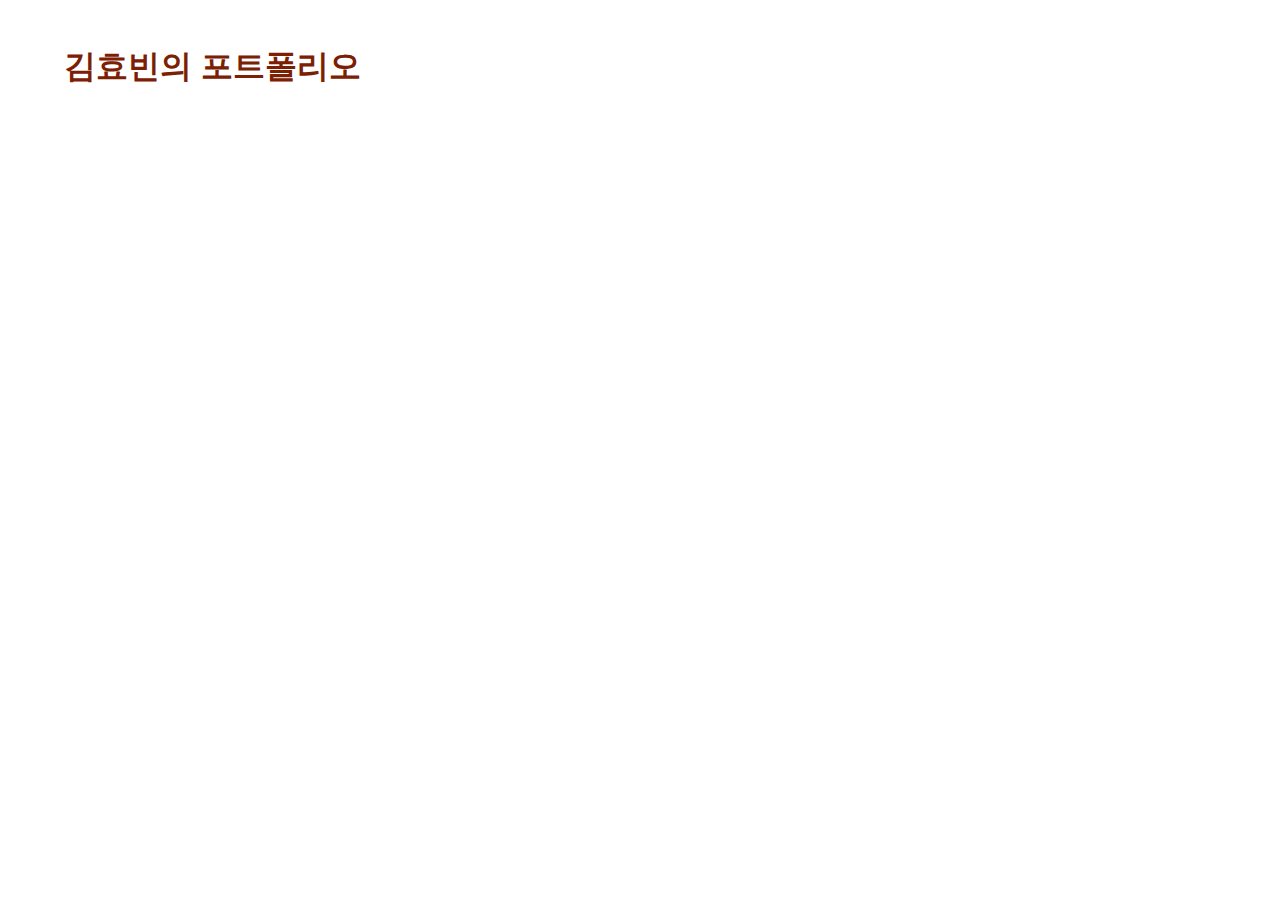
<file: index.html>
<!DOCTYPE html>
<html lang="ko">

<head>
  <meta charset="UTF-8">
  <meta http-equiv="X-UA-Compatible" content="IE=edge">
  <meta name="viewport" content="width=device-width, initial-scale=1.0">
  <meta name="description" content="김효빈의 포트폴리오">
  <meta name="author" content="김효빈">
  <meta name="generator" content="HTML5">
  <title>Intro</title>
  <!-- 오픈그래프 -->
  <meta property="og:type" content="website" />
  <meta property="og:site_name" content="김효빈의 포트폴리오" />
  <meta property="og:title" content="Begin" />
  <meta property="og:description" content="김효빈의 기획 일지" />
  <meta property="og:image" content="./images/name_seo.png" />
  <meta property="og:url" content="https://khbGame.netlify.app" />
  <!-- 트위터(X)카드 -->
  <meta property="twitter:card" content="summary" />
  <meta property="twitter:site" content="김효빈의 포트폴리오" />
  <meta property="twitter:title" content="Begin" />
  <meta property="twitter:description" content="김효빈의 기획 일지" />
  <meta property="twitter:image" content="./images/name_seo.png" />
  <meta property="twitter:url" content="https://khbGame.netlify.app" />

  <link rel="icon" href="/favicon.ico" />
  <link rel="stylesheet" href="/main.css">

</head>

<body>

<!-- 
 <iframe width="100%" height="100%" 
 src="https://www.youtube.com/embed/nxIqJtBwknE?si=4KwRMgZGT3GZK3fm&autoplay=1&mute=1&loop=1&playlist=nxIqJtBwknE" 
 title="YouTube video player" 
 frameborder="0" 
 allow="accelerometer; autoplay; clipboard-write; encrypted-media; gyroscope; picture-in-picture; web-share" 
 referrerpolicy="strict-origin-when-cross-origin" 
 allowfullscreen></iframe> -->
<!--  
 <iframe width="100%" height="100%" 
 src="https://www.youtube.com/embed/e15nHHJjpJg?si=kujAgPmFuAs4VAsc&autoplay=1&mute=1&loop=1&playlist=e15nHHJjpJg" 
 title="YouTube video player" 
 frameborder="0" 
 allow="accelerometer; autoplay; clipboard-write; encrypted-media; gyroscope; picture-in-picture; web-share" 
 referrerpolicy="strict-origin-when-cross-origin" 
 allowfullscreen> -->
 <!--
 <iframe width="100%" height="100%" 
 src="https://www.youtube.com/embed/NXypG492LJE?si=R5nXMrtGIusxY92t" 
 title="YouTube video player" 
 frameborder="0" 
 allow="accelerometer; autoplay; clipboard-write; encrypted-media; gyroscope; picture-in-picture; web-share" 
 referrerpolicy="strict-origin-when-cross-origin" 
 allowfullscreen>
-->

<iframe width="100%" height="100%" 
src="https://www.youtube.com/embed/NXypG492LJE?si=w59xlyrFArBoqmZo&autoplay=1&mute=1&loop=1&playlist=NXypG492LJE" 
title="YouTube video player" 
frameborder="0" 
allow="accelerometer; autoplay; clipboard-write; encrypted-media; gyroscope; picture-in-picture; web-share" 
referrerpolicy="strict-origin-when-cross-origin" 
allowfullscreen>
</iframe>


  <div>
    <a id="portfolio-link" href="/pages/mainpage.html">김효빈의 포트폴리오</a>
  </div>
</body>


</html>
</file>
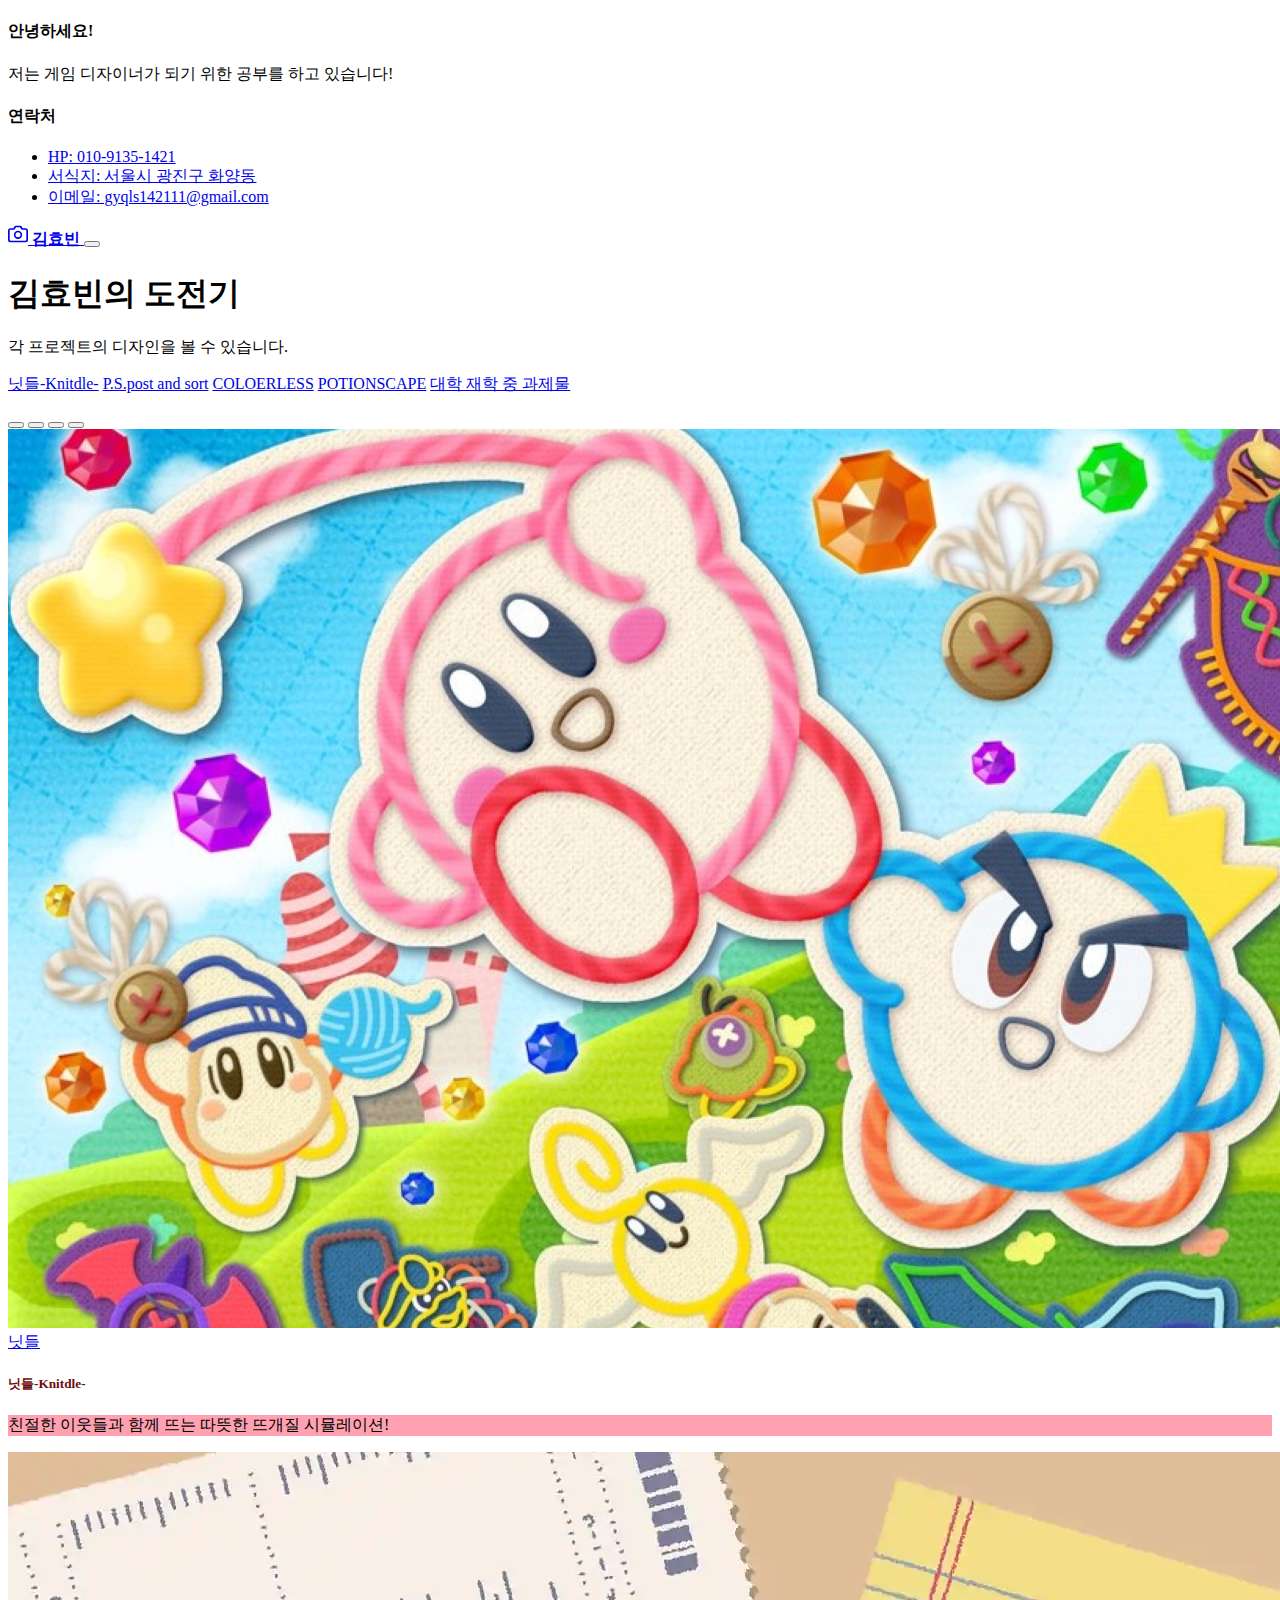
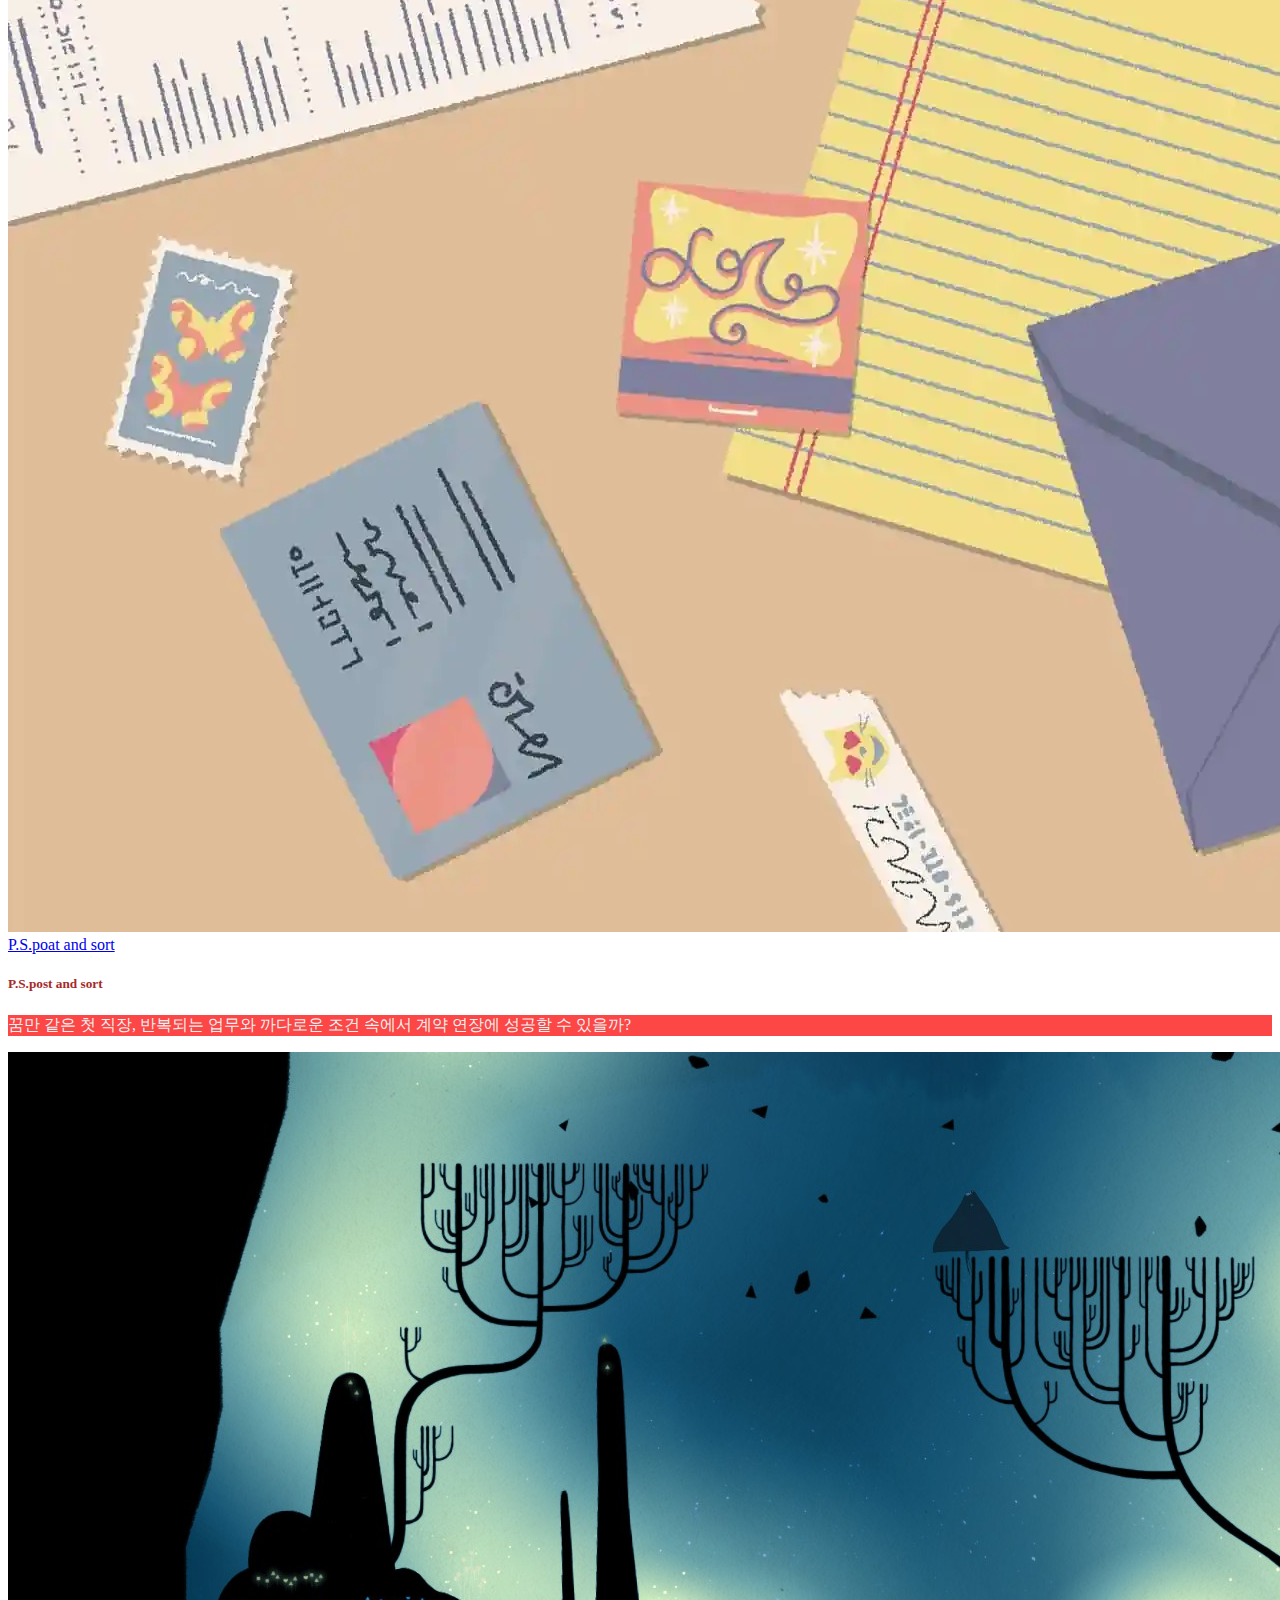
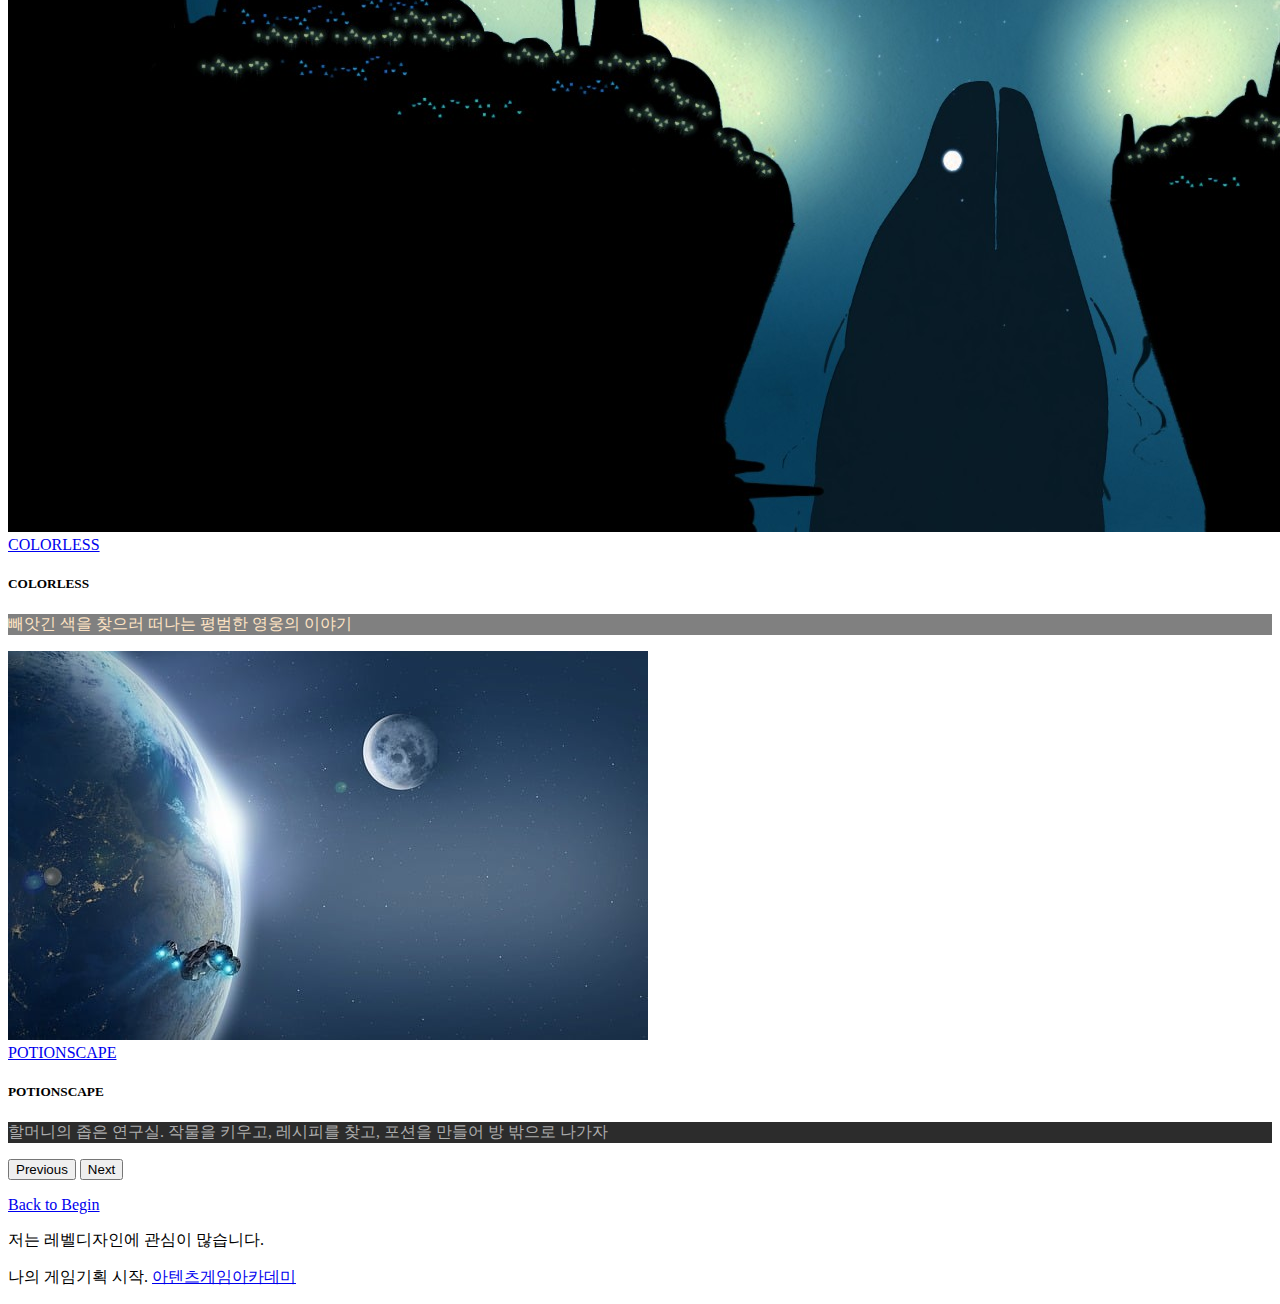
<file: pages/mainpage.html>
<!DOCTYPE html>
<html lang="ko">

<head>
  <meta charset="UTF-8">
  <meta http-equiv="X-UA-Compatible" content="IE=edge">
  <meta name="viewport" content="width=device-width, initial-scale=1.0">
  <meta name="description" content="김효빈의 포트폴리오">
  <meta name="author" content="김효빈">
  <meta name="generator" content="HTML5">
  <title>Home</title>
  <!-- 오픈그래프 -->
  <meta property="og:type" content="website" />
  <meta property="og:site_name" content="김효빈의 포트폴리오" />
  <meta property="og:title" content="Home" />
  <meta property="og:description" content="김효빈의 기획 일지" />
  <meta property="og:image" content="./images/name_seo.png" />
  <meta property="og:url" content="https://khbGame.netlify.app" />
  <!-- 트위터(X)카드 -->
  <meta property="twitter:card" content="summary" />
  <meta property="twitter:site" content="김효빈의 포트폴리오" />
  <meta property="twitter:title" content="Home" />
  <meta property="twitter:description" content="김효빈의 기획 일지" />
  <meta property="twitter:image" content="./images/name_seo.png" />
  <meta property="twitter:url" content="https://khbGame.netlify.app" />

  <link rel="icon" href="/favicon.ico" />
  <link rel="canonical" href="https://getbootstrap.com/docs/5.2/examples/album/">

  <!-- CSS only -->
  <link href="https://cdn.jsdelivr.net/npm/bootstrap@5.2.3/dist/css/bootstrap.min.css" rel="stylesheet"
    integrity="sha384-rbsA2VBKQhggwzxH7pPCaAqO46MgnOM80zW1RWuH61DGLwZJEdK2Kadq2F9CUG65" crossorigin="anonymous">
  <!-- JavaScript Bundle with Popper -->
  <script defer src="https://cdn.jsdelivr.net/npm/bootstrap@5.2.3/dist/js/bootstrap.bundle.min.js"
    integrity="sha384-kenU1KFdBIe4zVF0s0G1M5b4hcpxyD9F7jL+jjXkk+Q2h455rYXK/7HAuoJl+0I4" crossorigin="anonymous">
    </script>


  <style>
    .bd-placeholder-img {
      font-size: 1.125rem;
      text-anchor: middle;
      -webkit-user-select: none;
      -moz-user-select: none;
      user-select: none;
    }

    @media (min-width: 768px) {
      .bd-placeholder-img-lg {
        font-size: 3.5rem;
      }
    }

    .b-example-divider {
      height: 3rem;
      background-color: rgba(0, 0, 0, .1);
      border: solid rgba(0, 0, 0, .15);
      border-width: 1px 0;
      box-shadow: inset 0 .5em 1.5em rgba(0, 0, 0, .1), inset 0 .125em .5em rgba(0, 0, 0, .15);
    }

    .b-example-vr {
      flex-shrink: 0;
      width: 1.5rem;
      height: 100vh;
    }

    .bi {
      vertical-align: -.125em;
      fill: currentColor;
    }

    .nav-scroller {
      position: relative;
      z-index: 2;
      height: 2.75rem;
      overflow-y: hidden;
    }

    .nav-scroller .nav {
      display: flex;
      flex-wrap: nowrap;
      padding-bottom: 1rem;
      margin-top: -1px;
      overflow-x: auto;
      text-align: center;
      white-space: nowrap;
      -webkit-overflow-scrolling: touch;
    }
  </style>
</head>

<body>

  <header>
    <div class="collapse bg-dark" id="navbarHeader">
      <div class="container">
        <div class="row">
          <div class="col-sm-8 col-md-7 py-4">
            <h4 class="text-white">안녕하세요!</h4>
            <p class="text-muted">저는 게임 디자이너가 되기 위한 공부를 하고 있습니다!</p>
          </div>
          <div class="col-sm-4 offset-md-1 py-4">
            <h4 class="text-white">연락처</h4>
            <ul class="list-unstyled">
              <li><a href="#" class="text-white">HP: 010-9135-1421</a></li>
              <li><a href="#" class="text-white">서식지: 서울시 광진구 화양동</a></li>
              <li><a href="#" class="text-white">이메일: gyqls142111@gmail.com</a></li>
            </ul>
          </div>
        </div>
      </div>
    </div>
    <div class="navbar navbar-dark bg-success shadow-sm">
      <div class="container">
        <a href="#" class="navbar-brand d-flex align-items-center">
          <svg xmlns="http://www.w3.org/2000/svg" width="20" height="20" fill="none" stroke="currentColor"
            stroke-linecap="round" stroke-linejoin="round" stroke-width="2" aria-hidden="true" class="me-2"
            viewBox="0 0 24 24">
            <path d="M23 19a2 2 0 0 1-2 2H3a2 2 0 0 1-2-2V8a2 2 0 0 1 2-2h4l2-3h6l2 3h4a2 2 0 0 1 2 2z" />
            <circle cx="12" cy="13" r="4" />
          </svg>
          <strong>김효빈</strong>
        </a>
        <button class="navbar-toggler" type="button" data-bs-toggle="collapse" data-bs-target="#navbarHeader"
          aria-controls="navbarHeader" aria-expanded="false" aria-label="Toggle navigation">
          <span class="navbar-toggler-icon"></span>
        </button>
      </div>
    </div>
  </header>

  <main>
    <section class="py-5 text-center container">
      <div class="row py-lg-5">
        <div class="col-lg-8 col-md-8 mx-auto">
          <h1 class="fw-light">김효빈의 도전기</h1>
          <p class="lead text-muted">각 프로젝트의 디자인을 볼 수 있습니다.</p>
          <p>
            <a href="/pages/sub01.html" class="btn btn-info my-2">닛들-Knitdle-</a>
            <a href="/pages/sub02.html" class="btn btn-dark my-2">P.S.post and sort</a>
            <a href="/pages/sub03.html" class="btn btn-danger my-2">COLOERLESS</a>
            <a href="/pages/sub04.html" class="btn btn-primary my-2">POTIONSCAPE</a>
            <a href="#" class="btn btn-success my-2">대학 재학 중 과제물</a>
          </p>
        </div>
      </div>
    </section>

    <div class="album py-5 bg-secondary">
      <div class="container">

        <!-- 캐로셀 테스트 -->
        <div id="carouselExampleCaptions" class="carousel slide">
          <div class="carousel-indicators">
            <button type="button" data-bs-target="#carouselExampleCaptions" data-bs-slide-to="0" class="active"
              aria-current="true" aria-label="Slide 1"></button>
            <button type="button" data-bs-target="#carouselExampleCaptions" data-bs-slide-to="1"
              aria-label="Slide 2"></button>
            <button type="button" data-bs-target="#carouselExampleCaptions" data-bs-slide-to="2"
              aria-label="Slide 3"></button>
            <button type="button" data-bs-target="#carouselExampleCaptions" data-bs-slide-to="3"
              aria-label="Slide 4"></button>
          </div>
          <div class="carousel-inner">
            <div class="carousel-item active">
              <img src="/images/YarnKirby.jpg" class="d-block w-100" alt="털실커비이야기">
              <div class="carousel-caption d-none d-md-block" style="background-size: 100px 50px; ">
                <a href="/pages/sub01.html" class="btn btn-outline-danger">닛들</a>
                <h5 style="color: rgb(107, 14, 14); font-weight: bold;">닛들-Knitdle-</h5>
                <p style="color: black; background-color: rgb(255, 161, 177);">친절한 이웃들과 함께 뜨는 따뜻한 뜨개질 시뮬레이션!</p>
              </div>
            </div>
            <div class="carousel-item">
              <img src="/images/ALittleToTheLeft.jpg" class="d-block w-100" alt="ALittleToTheLeft">
              <div class="carousel-caption d-none d-md-block">
                <a href="/pages/sub02.html" class="btn btn-outline-dark">P.S.poat and sort</a>
                <h5 style="font-weight: bold; color: brown;">P.S.post and sort</h5>
                <p style="color: rgb(240, 240, 240); background-color:rgb(253, 70, 70);">꿈만 같은 첫 직장, 반복되는 업무와 까다로운 조건 속에서 계약 연장에 성공할 수 있을까?</p>
              </div>
            </div>
            <div class="carousel-item">
              <img src="/images/Gris.jpg" class="d-block w-100" alt="Gris">
              <div class="carousel-caption d-none d-md-block">
                <a href="/pages/sub03.html" class="btn btn-outline-danger">COLORLESS</a>
                <h5>COLORLESS</h5>
                <p style="color:bisque; background-color:gray;">빼앗긴 색을 찾으러 떠나는 평범한 영웅의 이야기</p>
              </div>
            </div>
            <div class="carousel-item">
              <img src="/images/spaceship04.jpg" class="d-block w-100" alt="우주선4">
              <div class="carousel-caption d-none d-md-block">
                <a href="/pages/sub04.html" class="btn btn-outline-primary">POTIONSCAPE</a>
                <h5>POTIONSCAPE</h5>
                <p style="color: rgb(172, 172, 172); background-color: rgb(44, 44, 44);">할머니의 좁은 연구실. 작물을 키우고, 레시피를 찾고, 포션을 만들어 방 밖으로 나가자</p>
              </div>
            </div>
          </div>
          <button class="carousel-control-prev" type="button" data-bs-target="#carouselExampleCaptions"
            data-bs-slide="prev">
            <span class="carousel-control-prev-icon" aria-hidden="true"></span>
            <span class="visually-hidden">Previous</span>
          </button>
          <button class="carousel-control-next" type="button" data-bs-target="#carouselExampleCaptions"
            data-bs-slide="next">
            <span class="carousel-control-next-icon" aria-hidden="true"></span>
            <span class="visually-hidden">Next</span>
          </button>
        </div>
        <!-- 캐로셀 테스트 끝 -->

        <!-- <div class="col">
            <div class="card shadow-sm" width="100%">
              <img src="/images/spaceship01.jpg" class="card-img-top" alt="우주선1">
              <div class="card-body">
                <h5 class="card-title">프로젝트1 이름</h5>
                <p class="card-text">프로젝트1의 내용 설명</p>
                <a href="/pages/sub01.html" class="btn btn-dark">프로젝트1</a>
              </div>
            </div>
          </div>
          <div class="col">
            <div class="card shadow-sm" width="100%">
              <img src="/images/spaceship02.jpg" class="card-img-top" alt="우주선2">
              <div class="card-body">
                <h5 class="card-title">프로젝트2 이름</h5>
                <p class="card-text">매트로바니아 장르의 플래포머 스테이지.</p>
                <a href="/pages/page02.html" class="btn btn-dark">문서보기</a>
              </div>
            </div>
          </div>
          <div class="col">
            <div class="card shadow-sm" width="100%">
              <img src="/images/spaceship03.jpg" class="card-img-top" alt="우주선3">
              <div class="card-body">
                <h5 class="card-title">프로젝트3 이름</h5>
                <p class="card-text">드래그 앤 드랍 기능이 있는 인벤토리 기능</p>
                <a href="/pages/page03.html" class="btn btn-dark">문서보기</a>
              </div>
            </div>
          </div>
          <div class="col">
            <div class="card shadow-sm" width="100%">
              <img src="/images/spaceship04.jpg" class="card-img-top" alt="우주선4">
              <div class="card-body">
                <h5 class="card-title">전투시스템</h5>
                <p class="card-text">온라인 필드 베이스 다대다 전투 환경의 전투 디자인</p>
                <a href="/pages/page04.html" class="btn btn-dark">문서보기</a>
              </div>
            </div>
          </div>
          <div class="col">
            <div class="card shadow-sm" width="100%">
              <img src="/images/spaceship05.jpg" class="card-img-top" alt="우주선5">
              <div class="card-body">
                <h5 class="card-title">채팅시스템</h5>
                <p class="card-text">UI디자인 중 채팅에 대한 모든 시스템</p>
                <a href="/pages/page05.html" class="btn btn-dark">문서보기</a>
              </div>
            </div>
          </div>
          <div class="col">
            <div class="card shadow-sm" width="100%">
              <img src="/images/spaceship06.jpg" class="card-img-top" alt="우주선6">
              <div class="card-body">
                <h5 class="card-title">경매장시스템</h5>
                <p class="card-text">게임 내 상품과 재화를 교환하는 공공 거래 시스템을 주관하는 곳의 디자인</p>
                <a href="/pages/page06.html" class="btn btn-dark">문서보기</a>
              </div>
            </div>
          </div> -->

      </div>
    </div>

  </main>

  <footer class="text-muted py-5">
    <div class="container">
      <p class="float-end mb-1">
        <a href="/index.html">Back to Begin</a>
      </p>
      <p class="mb-1">저는 레벨디자인에 관심이 많습니다.</p>
      <p class="mb-0">나의 게임기획 시작. <a href="https://atentsgame.com">아텐츠게임아카데미</a> </p>
    </div>
  </footer>
</body>

</html>
</file>
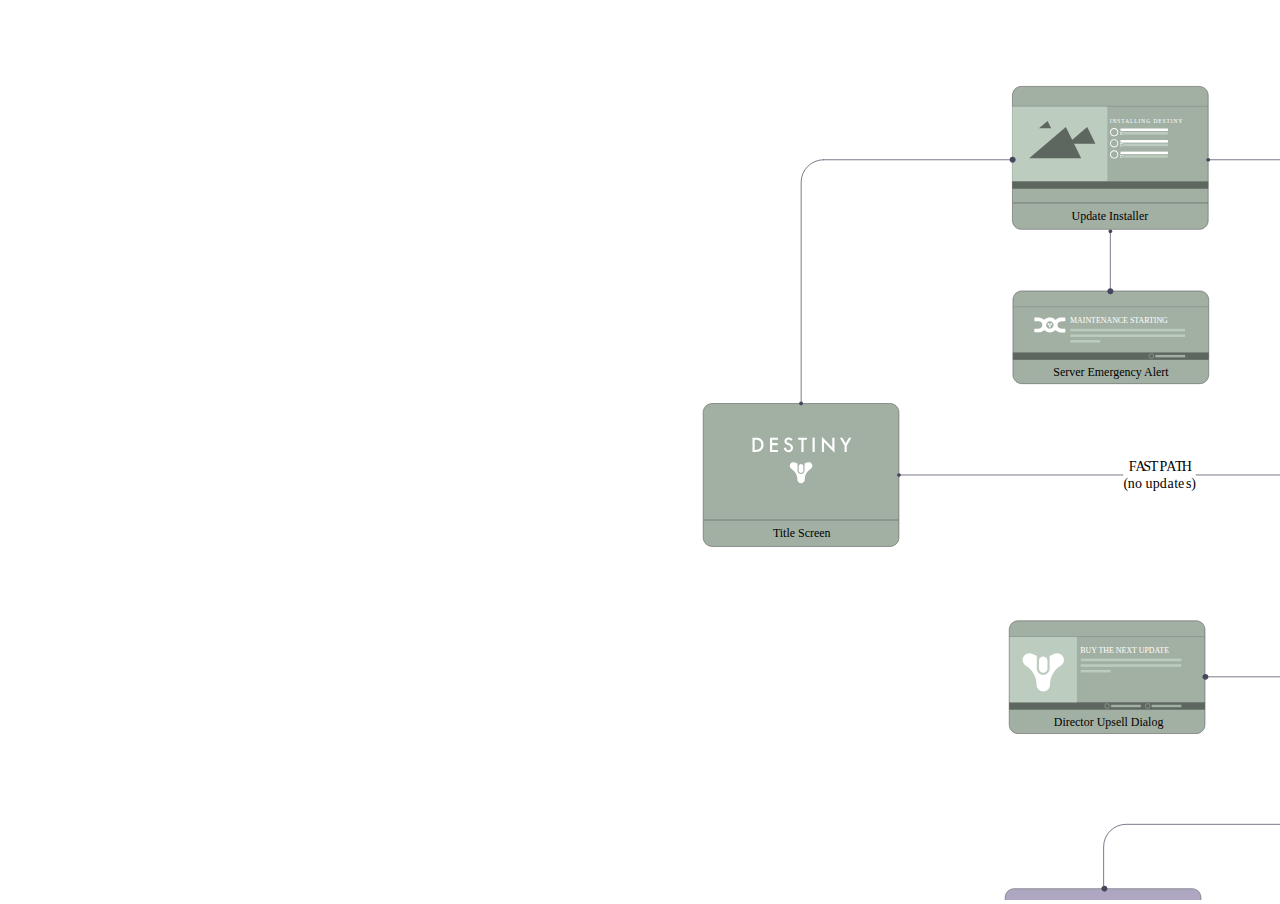
<file: pages/page01부속1.html>
<!DOCTYPE html>
<html lang="ko">

<head>
  <meta charset="UTF-8">
  <meta http-equiv="X-UA-Compatible" content="IE=edge">
  <meta name="viewport" content="width=device-width, initial-scale=1.0">
  <title>전체 IA 구조도</title>
  <style>
    #myPDF {
      width: 100%;
      height: 100vh;
    }

    body {
      margin: 0;
      padding: 0;
      overflow: hidden;
    }
  </style>
</head>

<body>

  <body>
    <iframe title="document" id="myPDF" src="/images/Destiny_flowchart_v9.svg" frameborder="0"></iframe>
  </body>
</body>

</html>
</file>
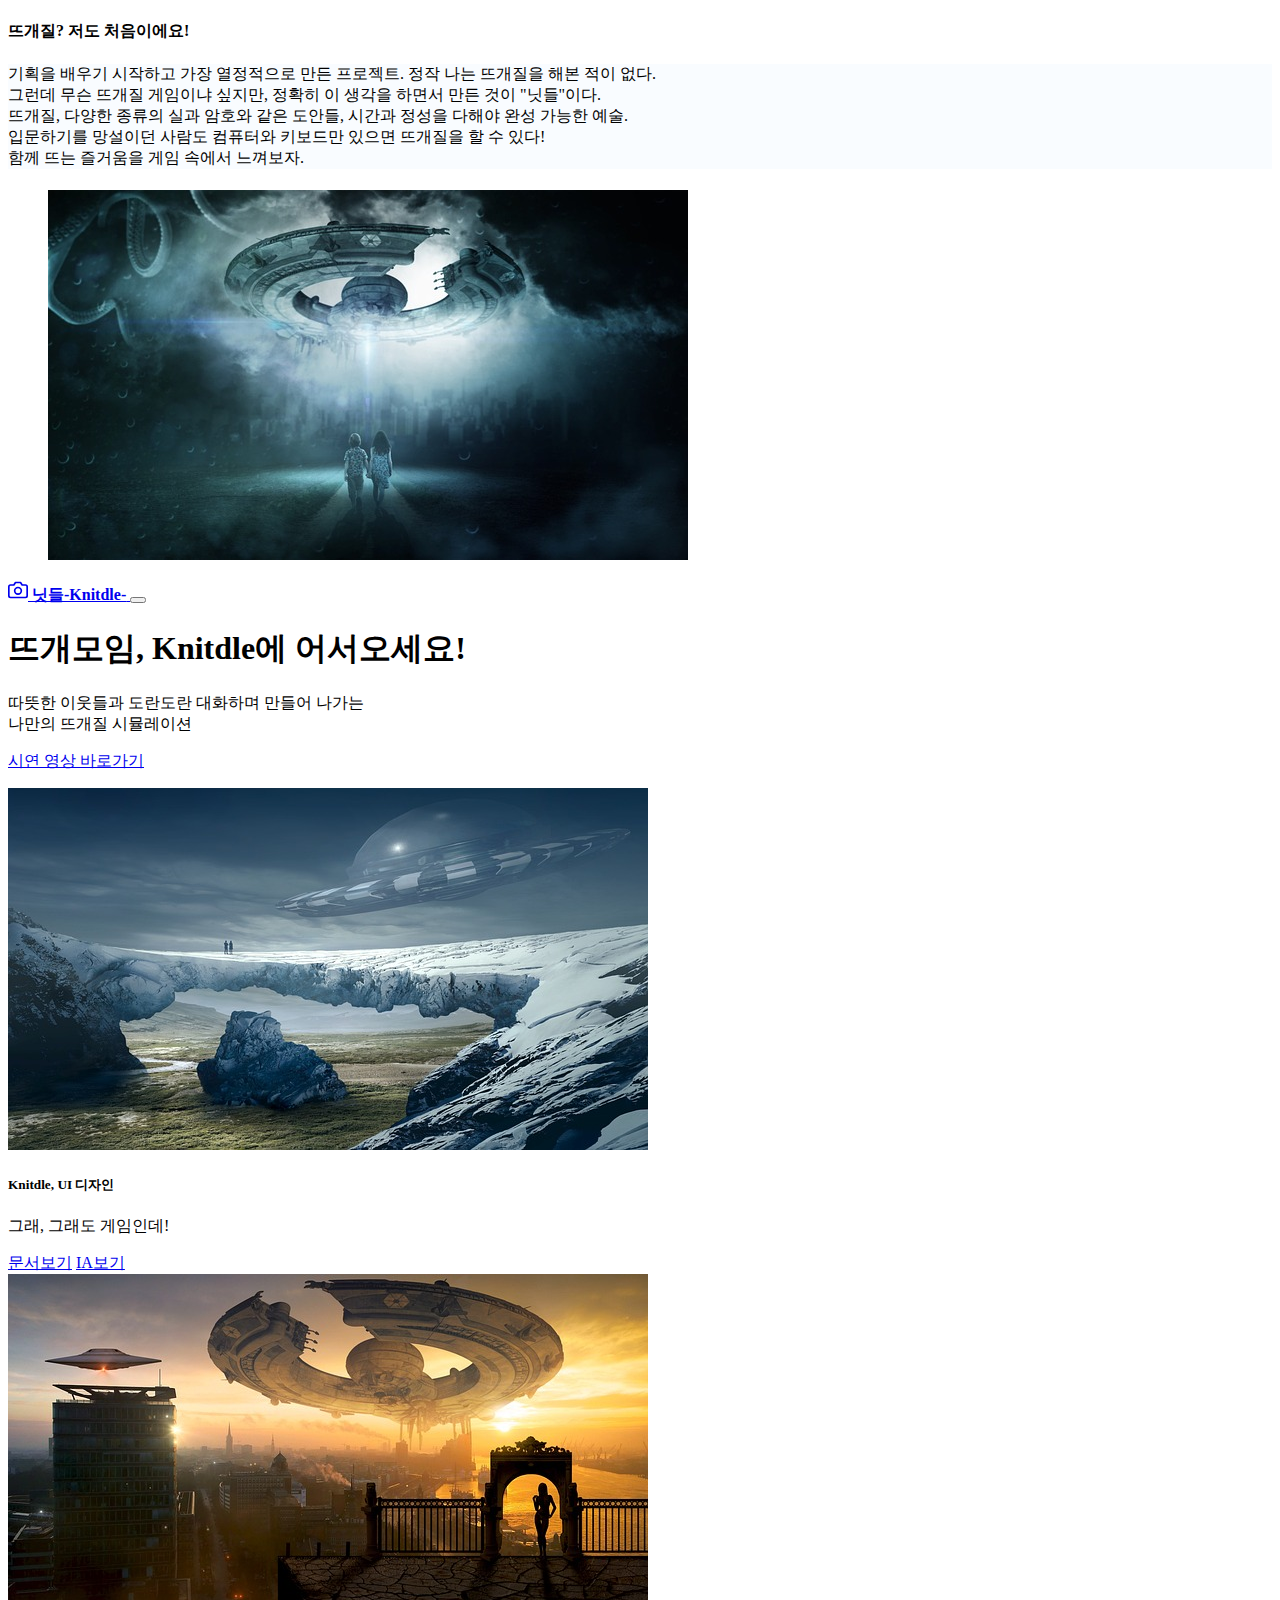
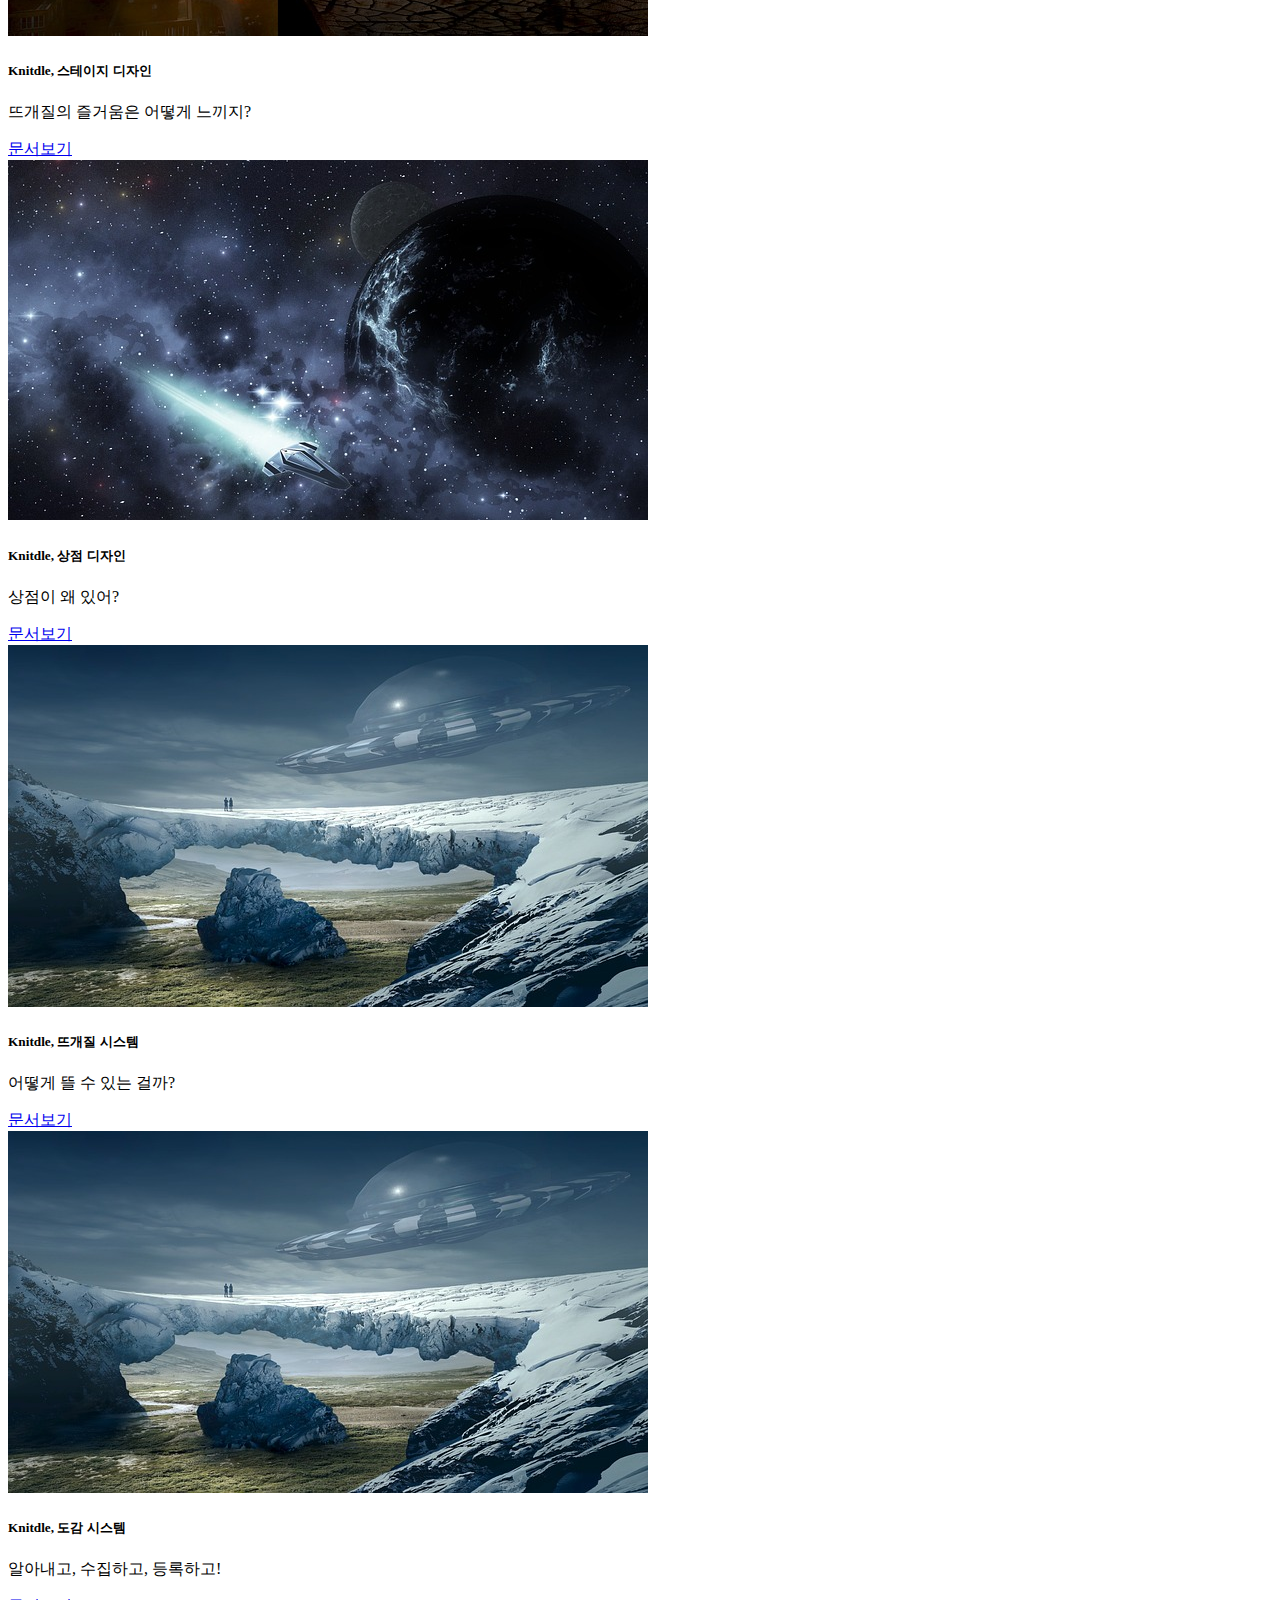
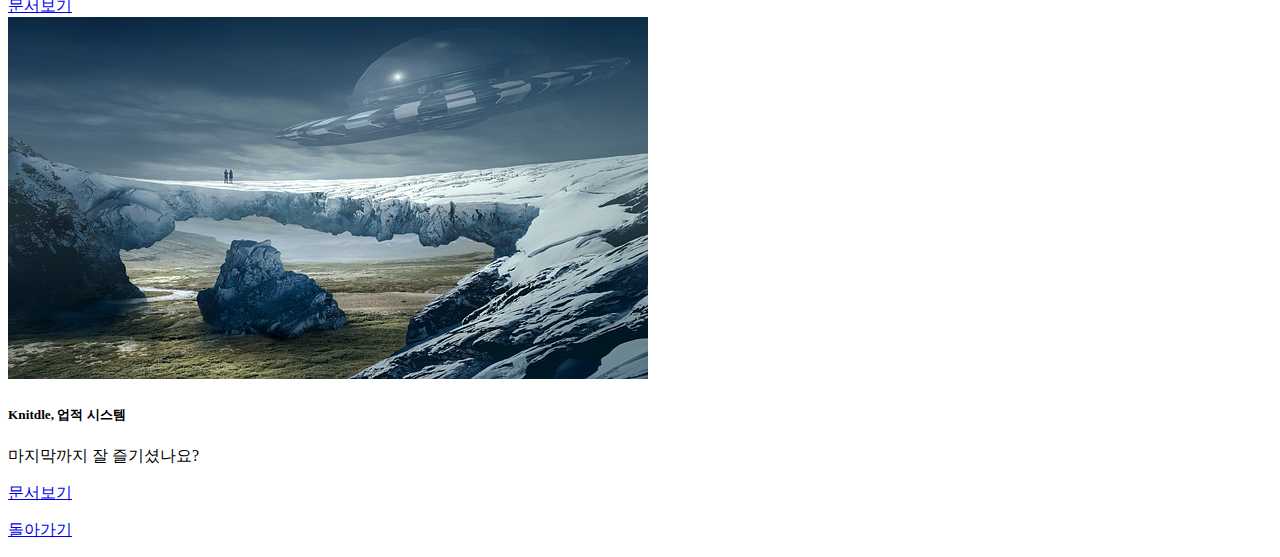
<file: pages/sub01.html>
<!DOCTYPE html>
<html lang="ko">

<head>
  <meta charset="UTF-8">
  <meta http-equiv="X-UA-Compatible" content="IE=edge">
  <meta name="viewport" content="width=device-width, initial-scale=1.0">
  <meta name="description" content="김효빈의 포트폴리오">
  <meta name="author" content="김효빈">
  <meta name="generator" content="HTML5">
  <title>닛들-Knitdle-</title>
  <!-- 오픈그래프 -->
  <meta property="og:type" content="website" />
  <meta property="og:site_name" content="김효빈의 포트폴리오" />
  <meta property="og:title" content="닛들-Knitdle-" />
  <meta property="og:description" content="김효빈의 포트폴리오" />
  <meta property="og:image" content="./images/name_seo.png" />
  <meta property="og:url" content="https://atentsgamedesignsite32.netlify.app" />
  <!-- 트위터(X)카드 -->
  <meta property="twitter:card" content="summary" />
  <meta property="twitter:site" content="김효빈의 포트폴리오" />
  <meta property="twitter:title" content="닛들-Knitdle-" />
  <meta property="twitter:description" content="김효빈의 포트폴리오" />
  <meta property="twitter:image" content="./images/name_seo.png" />

  <meta property="twitter:url" content="https://atentsgamedesignsite32.netlify.app" />


  <link rel="icon" href="/favicon.ico" />
  <link rel="canonical" href="https://getbootstrap.com/docs/5.2/examples/album/">

  <!-- CSS only -->
  <link href="https://cdn.jsdelivr.net/npm/bootstrap@5.2.3/dist/css/bootstrap.min.css" rel="stylesheet"
    integrity="sha384-rbsA2VBKQhggwzxH7pPCaAqO46MgnOM80zW1RWuH61DGLwZJEdK2Kadq2F9CUG65" crossorigin="anonymous">
  <!-- JavaScript Bundle with Popper -->
  <script defer src="https://cdn.jsdelivr.net/npm/bootstrap@5.2.3/dist/js/bootstrap.bundle.min.js"
    integrity="sha384-kenU1KFdBIe4zVF0s0G1M5b4hcpxyD9F7jL+jjXkk+Q2h455rYXK/7HAuoJl+0I4" crossorigin="anonymous">
  </script>


  <style>
    .bd-placeholder-img {
      font-size: 1.125rem;
      text-anchor: middle;
      -webkit-user-select: none;
      -moz-user-select: none;
      user-select: none;
    }

    @media (min-width: 768px) {
      .bd-placeholder-img-lg {
        font-size: 3.5rem;
      }
    }

    .b-example-divider {
      height: 3rem;
      background-color: rgba(0, 0, 0, .1);
      border: solid rgba(0, 0, 0, .15);
      border-width: 1px 0;
      box-shadow: inset 0 .5em 1.5em rgba(0, 0, 0, .1), inset 0 .125em .5em rgba(0, 0, 0, .15);
    }

    .b-example-vr {
      flex-shrink: 0;
      width: 1.5rem;
      height: 100vh;
    }

    .bi {
      vertical-align: -.125em;
      fill: currentColor;
    }

    .nav-scroller {
      position: relative;
      z-index: 2;
      height: 2.75rem;
      overflow-y: hidden;
    }

    .nav-scroller .nav {
      display: flex;
      flex-wrap: nowrap;
      padding-bottom: 1rem;
      margin-top: -1px;
      overflow-x: auto;
      text-align: center;
      white-space: nowrap;
      -webkit-overflow-scrolling: touch;
    }
  </style>
</head>

<body>

  <header>
    <div class="collapse bg-info" id="navbarHeader">
      <div class="container">
        <div class="row">
          <div class="col-sm-8 col-md-7 py-4">
            <h4 class="text-white">뜨개질? 저도 처음이에요!</h4>
            <p class="text-muted" style="background-color: rgb(249, 252, 255);">
              기획을 배우기 시작하고 가장 열정적으로 만든 프로젝트. 정작 나는 뜨개질을 해본 적이 없다. <br>
              그런데 무슨 뜨개질 게임이냐 싶지만, 정확히 이 생각을 하면서 만든 것이 "닛들"이다. <br>
              뜨개질, 다양한 종류의 실과 암호와 같은 도안들, 시간과 정성을 다해야 완성 가능한 예술.<br>
              입문하기를 망설이던 사람도 컴퓨터와 키보드만 있으면 뜨개질을 할 수 있다!<br>
              함께 뜨는 즐거움을 게임 속에서 느껴보자.
            </p>
          </div>
          <div class="col-sm-4 offset-md-1 py-4">
            <h4 class="text-white"></h4>
            <ul class="list-unstyled">
              <!-- <li><a href="#" class="text-white">010-7777-0000</a></li>
              <li><a href="#" class="text-white">서울시 강남구 역삼동</a></li>
              <li><a href="#" class="text-white">paranaidl@naver.com</a></li> -->
              <img src="/images/spaceship01.jpg" class="card-img-top" alt="우주선1">
            </ul>
          </div>
        </div>
      </div>
    </div>
    <div class="navbar navbar-dark bg-dark shadow-sm">
      <div class="container">
        <a href="#" class="navbar-brand d-flex align-items-center">
          <svg xmlns="http://www.w3.org/2000/svg" width="20" height="20" fill="none" stroke="currentColor"
            stroke-linecap="round" stroke-linejoin="round" stroke-width="2" aria-hidden="true" class="me-2"
            viewBox="0 0 24 24">
            <path d="M23 19a2 2 0 0 1-2 2H3a2 2 0 0 1-2-2V8a2 2 0 0 1 2-2h4l2-3h6l2 3h4a2 2 0 0 1 2 2z" />
            <circle cx="12" cy="13" r="4" /></svg>
          <strong>닛들-Knitdle-</strong>
        </a>
        <button class="navbar-toggler" type="button" data-bs-toggle="collapse" data-bs-target="#navbarHeader"
          aria-controls="navbarHeader" aria-expanded="false" aria-label="Toggle navigation">
          <span class="navbar-toggler-icon"></span>
        </button>
      </div>
    </div>
  </header>

  <main>
    <section class="py-5 text-center container">
      <div class="row py-lg-5">
        <div class="col-lg-6 col-md-8 mx-auto">
          <h1 class="fw-light">뜨개모임, Knitdle에 어서오세요!</h1>
          <p class="lead text-muted">따뜻한 이웃들과 도란도란 대화하며 만들어 나가는 <br> 나만의 뜨개질 시뮬레이션</p>
          <p>
            <a href="https://www.youtube.com/watch?v=O1Uh6Vl08zg" class="btn btn-outline-dark my-2">시연 영상 바로가기</a>
          </p>
        </div>
      </div>
    </section>

    <div class="album py-5 bg-info">
      <div class="container">
        <div class="row row-cols-1 row-cols-sm-2 row-cols-md-3 g-3">
          <div class="col">
            <div class="card shadow-sm" width="100%">
              <img src="/images/spaceship05.jpg" class="card-img-top" alt="우주선1">
              <div class="card-body">
                <h5 class="card-title">Knitdle, UI 디자인</h5>
                <p class="card-text">그래, 그래도 게임인데!</p>
                <a href="/pages/page01.html" class="btn btn-dark">문서보기</a>
                <a href="/pages/page01부속1.html" class="btn btn-info">IA보기</a>
              </div>
            </div>
          </div>
          <div class="col">
            <div class="card shadow-sm" width="100%">
              <img src="/images/spaceship02.jpg" class="card-img-top" alt="우주선2">
              <div class="card-body">
                <h5 class="card-title">Knitdle, 스테이지 디자인</h5>
                <p class="card-text">뜨개질의 즐거움은 어떻게 느끼지?</p>
                <a href="/pages/page02.html" class="btn btn-dark">문서보기</a>
              </div>
            </div>
          </div>
          <div class="col">
            <div class="card shadow-sm" width="100%">
              <img src="/images/spaceship03.jpg" class="card-img-top" alt="우주선3">
              <div class="card-body">
                <h5 class="card-title">Knitdle, 상점 디자인</h5>
                <p class="card-text">상점이 왜 있어?</p>
                <a href="/pages/page03.html" class="btn btn-dark">문서보기</a>
              </div>
            </div>
          </div>
          <div class="col">
            <div class="card shadow-sm" width="100%">
              <img src="/images/spaceship05.jpg" class="card-img-top" alt="우주선4">
              <div class="card-body">
                <h5 class="card-title">Knitdle, 뜨개질 시스템</h5>
                <p class="card-text">어떻게 뜰 수 있는 걸까?</p>
                <a href="/pages/page04.html" class="btn btn-dark">문서보기</a>
              </div>
            </div>
          </div>
          <div class="col">
            <div class="card shadow-sm" width="100%">
              <img src="/images/spaceship05.jpg" class="card-img-top" alt="우주선5">
              <div class="card-body">
                <h5 class="card-title">Knitdle, 도감 시스템</h5>
                <p class="card-text">알아내고, 수집하고, 등록하고!</p>
                <a href="/pages/page05.html" class="btn btn-dark">문서보기</a>
              </div>
            </div>
          </div>    
          <div class="col">
          <div class="card shadow-sm" width="100%">
            <img src="/images/spaceship05.jpg" class="card-img-top" alt="우주선5">
            <div class="card-body">
              <h5 class="card-title">Knitdle, 업적 시스템</h5>
              <p class="card-text"> 마지막까지 잘 즐기셨나요?</p>
              <a href="/pages/page05.html" class="btn btn-dark">문서보기</a>
            </div>
          </div>
        </div>      
          <!--
          <div class="col">
            <div class="card shadow-sm" width="100%">
              <img src="/images/spaceship06.jpg" class="card-img-top" alt="우주선6">
              <div class="card-body">
                <h5 class="card-title">경매장시스템</h5>
                <p class="card-text">게임 내 상품과 재화를 교환하는 공공 거래 시스템을 주관하는 곳의 디자인</p>
                <a href="/pages/page06.html" class="btn btn-dark">문서보기</a>
              </div>
            </div>
          </div>
          <div class="col">
            <div class="card shadow-sm" width="100%">
              <img src="/images/spaceship06.jpg" class="card-img-top" alt="우주선6">
              <div class="card-body">
                <h5 class="card-title">기획서7</h5>
                <p class="card-text">블라블라~ 기획서6의 내용을 간략하게 적으세요.</p>
                <a href="/pages/page06.html" class="btn btn-dark">문서보기</a>
              </div>
            </div>
          </div>
          <div class="col">
            <div class="card shadow-sm" width="100%">
              <img src="/images/spaceship06.jpg" class="card-img-top" alt="우주선6">
              <div class="card-body">
                <h5 class="card-title">기획서8</h5>
                <p class="card-text">블라블라~ 기획서6의 내용을 간략하게 적으세요.</p>
                <a href="/pages/page06.html" class="btn btn-dark">문서보기</a>
              </div>
            </div>
          </div>
          <div class="col">
            <div class="card shadow-sm" width="100%">
              <img src="/images/spaceship06.jpg" class="card-img-top" alt="우주선6">
              <div class="card-body">
                <h5 class="card-title">기획서9</h5>
                <p class="card-text">블라블라~ 기획서6의 내용을 간략하게 적으세요.</p>
                <a href="/pages/page06.html" class="btn btn-dark">문서보기</a>
              </div>
            </div>
          </div> -->

        </div>
      </div>
    </div>

  </main>

  <footer class="text-muted py-5">
    <div class="container">
      <p class="float-end mb-1">
        <a href="/pages/mainpage.html">돌아가기</a>
      </p>
      <!-- <p class="mb-1">자신이 공부하는 분야와 기획포지션에 대해서 적으세요.</p>
      <p class="mb-0">자신이 공부한 것을 입증할 수 있는 학교, 학원 등을 링크하세요. <a href="https://atentsgame.com">아텐츠게임아카데미</a> </p> -->
    </div>
  </footer>
</body>
</html>
</file>
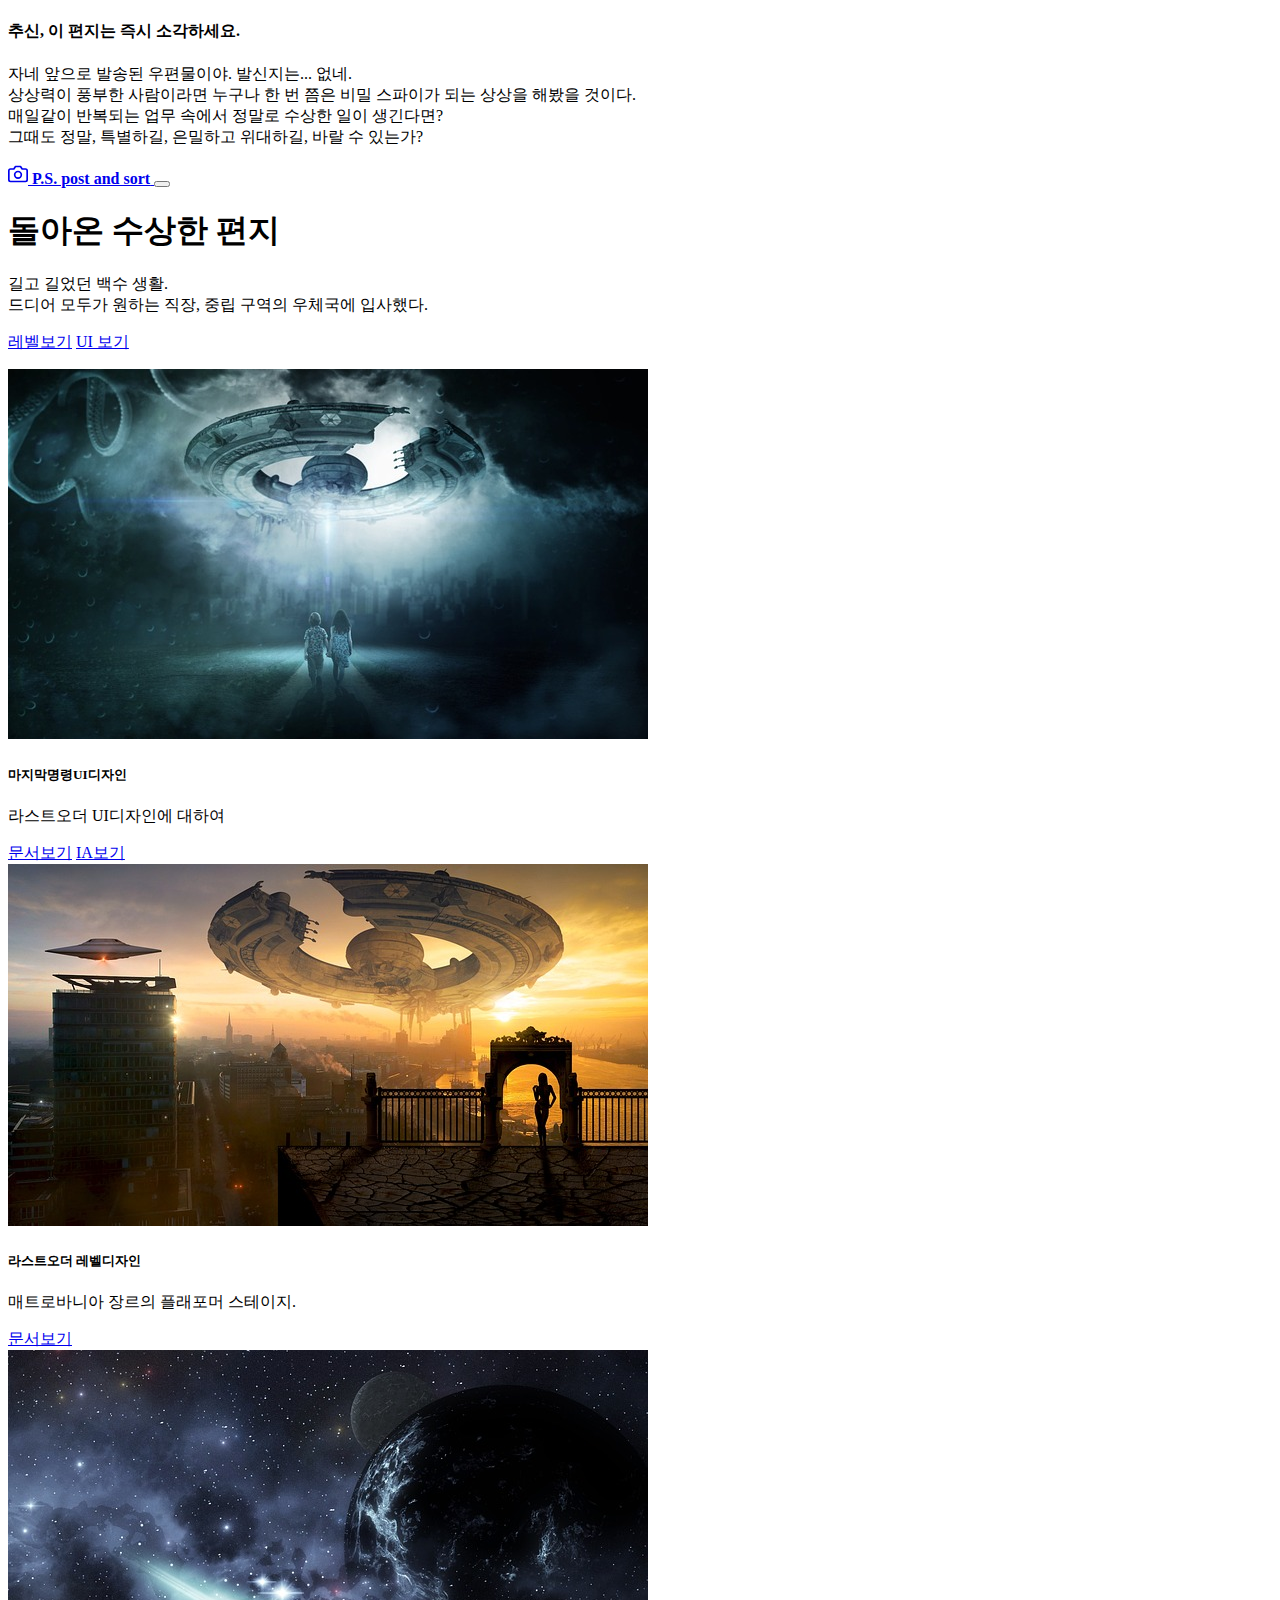
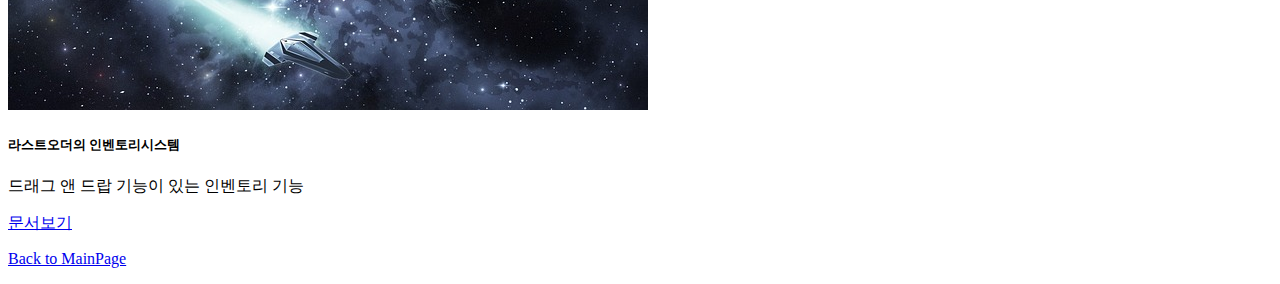
<file: pages/sub02.html>
<!DOCTYPE html>
<html lang="ko">

<head>
  <meta charset="UTF-8">
  <meta http-equiv="X-UA-Compatible" content="IE=edge">
  <meta name="viewport" content="width=device-width, initial-scale=1.0">
  <meta name="description" content="김효빈의 포트폴리오">
  <meta name="author" content="김효빈">
  <meta name="generator" content="HTML5">
  <title>라스트오더기획</title>
  <!-- 오픈그래프 -->
  <meta property="og:type" content="website" />
  <meta property="og:site_name" content="김효빈의 포트폴리오" />
  <meta property="og:title" content="라스트오더기획" />
  <meta property="og:description" content="김효빈의 포트폴리오" />
  <meta property="og:image" content="./images/name_seo.png" />
  <meta property="og:url" content="https://atentsgamedesignsite32.netlify.app" />
  <!-- 트위터(X)카드 -->
  <meta property="twitter:card" content="summary" />
  <meta property="twitter:site" content="김효빈의 포트폴리오" />
  <meta property="twitter:title" content="라스트오더기획" />
  <meta property="twitter:description" content="김효빈의 포트폴리오" />
  <meta property="twitter:image" content="./images/name_seo.png" />


  <link rel="icon" href="/favicon.ico" />
  <link rel="canonical" href="https://getbootstrap.com/docs/5.2/examples/album/">

  <!-- CSS only -->
  <link href="https://cdn.jsdelivr.net/npm/bootstrap@5.2.3/dist/css/bootstrap.min.css" rel="stylesheet"
    integrity="sha384-rbsA2VBKQhggwzxH7pPCaAqO46MgnOM80zW1RWuH61DGLwZJEdK2Kadq2F9CUG65" crossorigin="anonymous">
  <!-- JavaScript Bundle with Popper -->
  <script defer src="https://cdn.jsdelivr.net/npm/bootstrap@5.2.3/dist/js/bootstrap.bundle.min.js"
    integrity="sha384-kenU1KFdBIe4zVF0s0G1M5b4hcpxyD9F7jL+jjXkk+Q2h455rYXK/7HAuoJl+0I4" crossorigin="anonymous">
  </script>


  <style>
    .bd-placeholder-img {
      font-size: 1.125rem;
      text-anchor: middle;
      -webkit-user-select: none;
      -moz-user-select: none;
      user-select: none;
    }

    @media (min-width: 768px) {
      .bd-placeholder-img-lg {
        font-size: 3.5rem;
      }
    }

    .b-example-divider {
      height: 3rem;
      background-color: rgba(0, 0, 0, .1);
      border: solid rgba(0, 0, 0, .15);
      border-width: 1px 0;
      box-shadow: inset 0 .5em 1.5em rgba(0, 0, 0, .1), inset 0 .125em .5em rgba(0, 0, 0, .15);
    }

    .b-example-vr {
      flex-shrink: 0;
      width: 1.5rem;
      height: 100vh;
    }

    .bi {
      vertical-align: -.125em;
      fill: currentColor;
    }

    .nav-scroller {
      position: relative;
      z-index: 2;
      height: 2.75rem;
      overflow-y: hidden;
    }

    .nav-scroller .nav {
      display: flex;
      flex-wrap: nowrap;
      padding-bottom: 1rem;
      margin-top: -1px;
      overflow-x: auto;
      text-align: center;
      white-space: nowrap;
      -webkit-overflow-scrolling: touch;
    }
  </style>
</head>

<body>

  <header>
    <div class="collapse bg-dark" id="navbarHeader">
      <div class="container">
        <div class="row">
          <div class="col-sm-8 col-md-7 py-4">
            <h4 class="text-white">추신, 이 편지는 즉시 소각하세요.</h4>
            <p class="text-muted">자네 앞으로 발송된 우편물이야. 발신지는... 없네. <br>
              상상력이 풍부한 사람이라면 누구나 한 번 쯤은 비밀 스파이가 되는 상상을 해봤을 것이다. <br>
              매일같이 반복되는 업무 속에서 정말로 수상한 일이 생긴다면? <br>
              그때도 정말, 특별하길, 은밀하고 위대하길, 바랄 수 있는가?
            </p>
          </div>
          <!-- <div class="col-sm-4 offset-md-1 py-4">
            <h4 class="text-white">모험을 떠나 본 적이 언제인가!</h4>
            <ul class="list-unstyled">
              <li><a href="#" class="text-white">010-7777-0000</a></li>
              <li><a href="#" class="text-white">서울시 강남구 역삼동</a></li>
              <li><a href="#" class="text-white">paranaidl@naver.com</a></li>
              <img src="/images/spaceship05.jpg" class="card-img-top" alt="우주선1">
            </ul>
          </div> -->
        </div>
      </div>
    </div>
    <div class="navbar navbar-dark bg-dark shadow-sm">
      <div class="container">
        <a href="#" class="navbar-brand d-flex align-items-center">
          <svg xmlns="http://www.w3.org/2000/svg" width="20" height="20" fill="none" stroke="currentColor"
            stroke-linecap="round" stroke-linejoin="round" stroke-width="2" aria-hidden="true" class="me-2"
            viewBox="0 0 24 24">
            <path d="M23 19a2 2 0 0 1-2 2H3a2 2 0 0 1-2-2V8a2 2 0 0 1 2-2h4l2-3h6l2 3h4a2 2 0 0 1 2 2z" />
            <circle cx="12" cy="13" r="4" /></svg>
          <strong>P.S. post and sort</strong>
        </a>
        <button class="navbar-toggler" type="button" data-bs-toggle="collapse" data-bs-target="#navbarHeader"
          aria-controls="navbarHeader" aria-expanded="false" aria-label="Toggle navigation">
          <span class="navbar-toggler-icon"></span>
        </button>
      </div>
    </div>
  </header>

  <main>
    <section class="py-5 text-center container">
      <div class="row py-lg-5">
        <div class="col-lg-6 col-md-8 mx-auto">
          <h1 class="fw-light">돌아온 수상한 편지</h1>
          <p class="lead text-muted">길고 길었던 백수 생활. <br> 드디어 모두가 원하는 직장, 중립 구역의 우체국에 입사했다. <br>
          </p>
          <p>
            <a href="https://www.youtube.com/watch?v=O1Uh6Vl08zg" class="btn btn-outline-success my-2">레벨보기</a>
            <a href="https://www.youtube.com/watch?v=d69GbPPFHk8" class="btn btn-outline-danger my-2">UI 보기</a>
          </p>
        </div>
      </div>
    </section>

    <div class="album py-5 bg-dark">
      <div class="container">
        <div class="row row-cols-1 row-cols-sm-2 row-cols-md-3 g-3">
          <div class="col">
            <div class="card shadow-sm" width="100%">
              <img src="/images/spaceship01.jpg" class="card-img-top" alt="우주선1">
              <div class="card-body">
                <h5 class="card-title">마지막명령UI디자인</h5>
                <p class="card-text">라스트오더 UI디자인에 대하여</p>
                <a href="/pages/page01.html" class="btn btn-dark">문서보기</a>
                <a href="/pages/page01-1.html" class="btn btn-info">IA보기</a>
              </div>
            </div>
          </div>
          <div class="col">
            <div class="card shadow-sm" width="100%">
              <img src="/images/spaceship02.jpg" class="card-img-top" alt="우주선2">
              <div class="card-body">
                <h5 class="card-title">라스트오더 레벨디자인</h5>
                <p class="card-text">매트로바니아 장르의 플래포머 스테이지.</p>
                <a href="/pages/page02.html" class="btn btn-dark">문서보기</a>
              </div>
            </div>
          </div>
          <div class="col">
            <div class="card shadow-sm" width="100%">
              <img src="/images/spaceship03.jpg" class="card-img-top" alt="우주선3">
              <div class="card-body">
                <h5 class="card-title">라스트오더의 인벤토리시스템</h5>
                <p class="card-text">드래그 앤 드랍 기능이 있는 인벤토리 기능</p>
                <a href="/pages/page03.html" class="btn btn-dark">문서보기</a>
              </div>
            </div>
          </div>
          <!-- <div class="col">
            <div class="card shadow-sm" width="100%">
              <img src="/images/spaceship04.jpg" class="card-img-top" alt="우주선4">
              <div class="card-body">
                <h5 class="card-title">당잠사의 전투시스템</h5>
                <p class="card-text">온라인 필드 베이스 다대다 전투 환경의 전투 디자인</p>
                <a href="/pages/page04.html" class="btn btn-dark">문서보기</a>
              </div>
            </div>
          </div>
          <div class="col">
            <div class="card shadow-sm" width="100%">
              <img src="/images/spaceship05.jpg" class="card-img-top" alt="우주선5">
              <div class="card-body">
                <h5 class="card-title">채팅시스템</h5>
                <p class="card-text">UI디자인 중 채팅에 대한 모든 시스템</p>
                <a href="/pages/page05.html" class="btn btn-dark">문서보기</a>
              </div>
            </div>
          </div>
          <div class="col">
            <div class="card shadow-sm" width="100%">
              <img src="/images/spaceship06.jpg" class="card-img-top" alt="우주선6">
              <div class="card-body">
                <h5 class="card-title">경매장시스템</h5>
                <p class="card-text">게임 내 상품과 재화를 교환하는 공공 거래 시스템을 주관하는 곳의 디자인</p>
                <a href="/pages/page06.html" class="btn btn-dark">문서보기</a>
              </div>
            </div>
          </div> -->
          <!-- <div class="col">
            <div class="card shadow-sm" width="100%">
              <img src="/images/spaceship06.jpg" class="card-img-top" alt="우주선6">
              <div class="card-body">
                <h5 class="card-title">기획서7</h5>
                <p class="card-text">블라블라~ 기획서6의 내용을 간략하게 적으세요.</p>
                <a href="/pages/page06.html" class="btn btn-dark">문서보기</a>
              </div>
            </div>
          </div>
          <div class="col">
            <div class="card shadow-sm" width="100%">
              <img src="/images/spaceship06.jpg" class="card-img-top" alt="우주선6">
              <div class="card-body">
                <h5 class="card-title">기획서8</h5>
                <p class="card-text">블라블라~ 기획서6의 내용을 간략하게 적으세요.</p>
                <a href="/pages/page06.html" class="btn btn-dark">문서보기</a>
              </div>
            </div>
          </div>
          <div class="col">
            <div class="card shadow-sm" width="100%">
              <img src="/images/spaceship06.jpg" class="card-img-top" alt="우주선6">
              <div class="card-body">
                <h5 class="card-title">기획서9</h5>
                <p class="card-text">블라블라~ 기획서6의 내용을 간략하게 적으세요.</p>
                <a href="/pages/page06.html" class="btn btn-dark">문서보기</a>
              </div>
            </div>
          </div> -->

        </div>
      </div>
    </div>

  </main>

  <footer class="text-muted py-5">
    <div class="container">
      <p class="float-end mb-1">
        <a href="/pages/mainpage.html">Back to MainPage</a>
      </p>
      <!-- <p class="mb-1">자신이 공부하는 분야와 기획포지션에 대해서 적으세요.</p>
      <p class="mb-0">자신이 공부한 것을 입증할 수 있는 학교, 학원 등을 링크하세요. <a href="https://atentsgame.com">아텐츠게임아카데미</a> </p> -->
    </div>
  </footer>
</body>
</html>
</file>
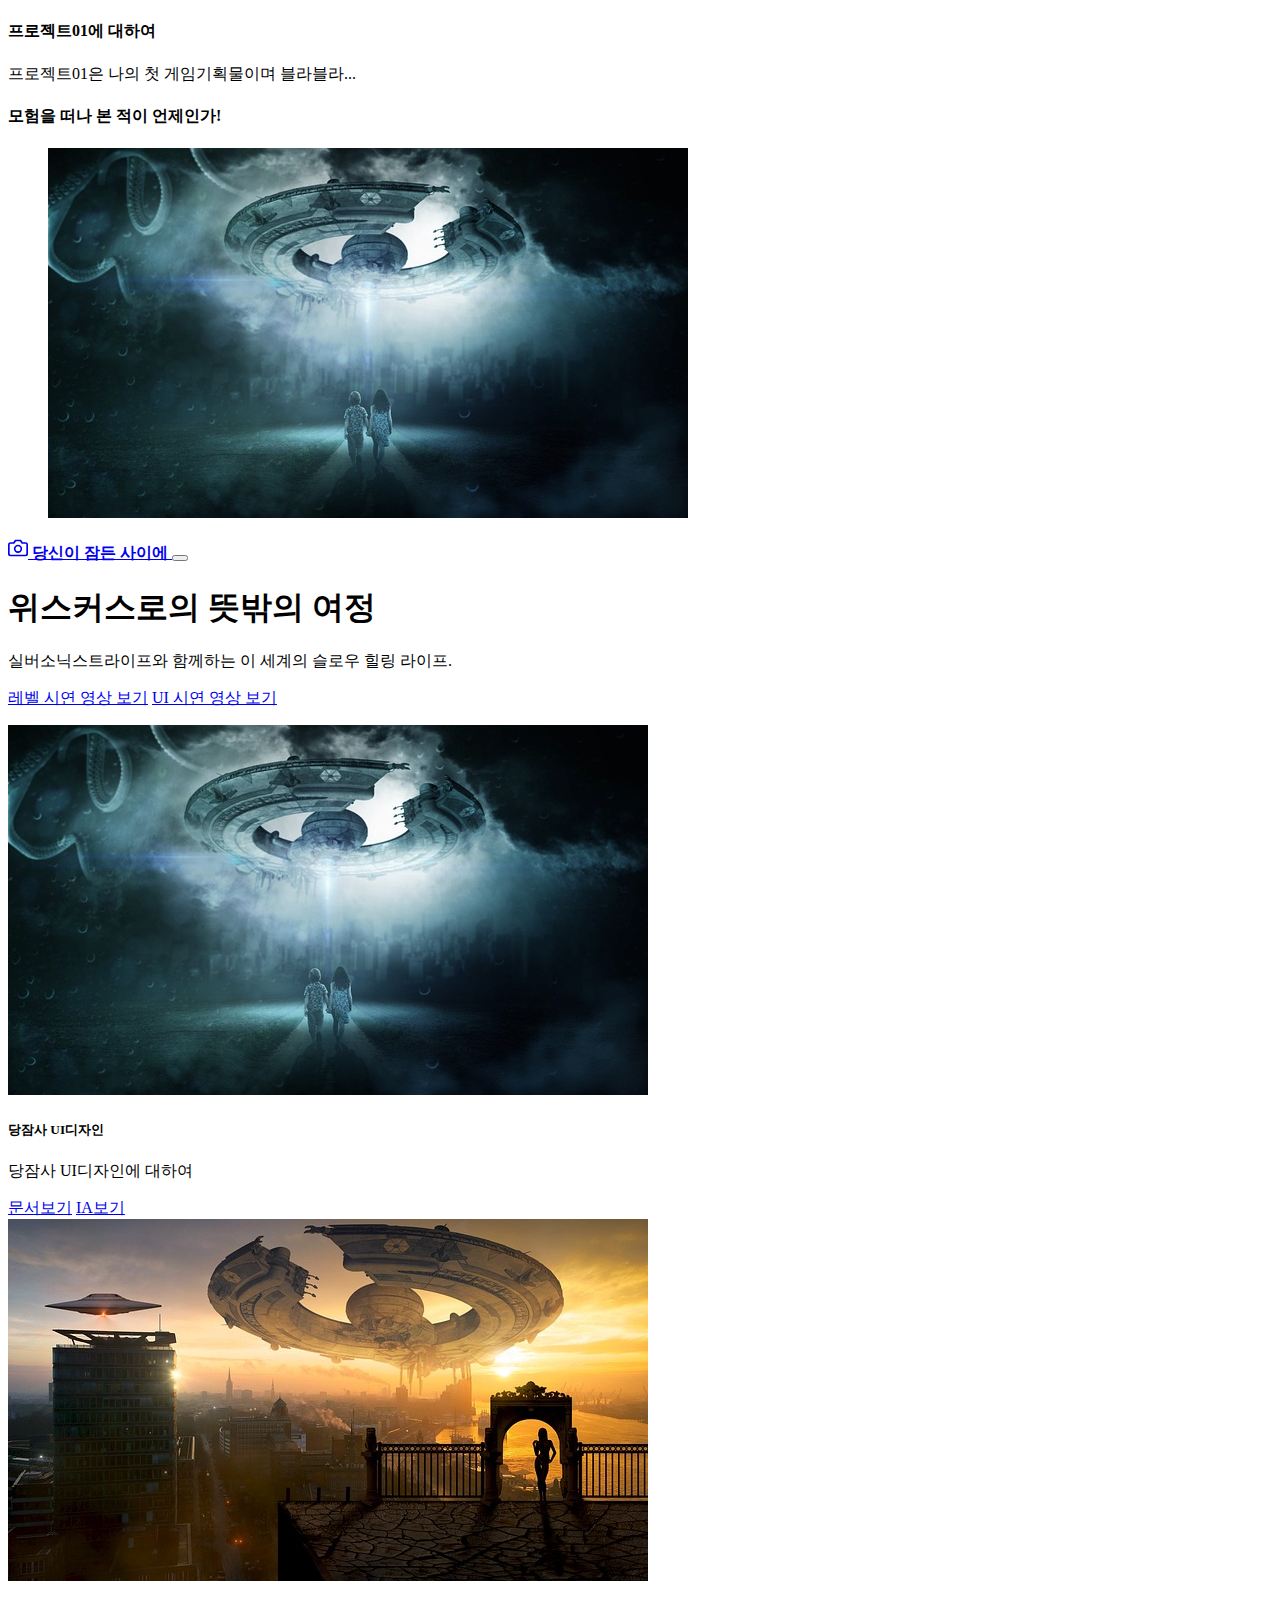
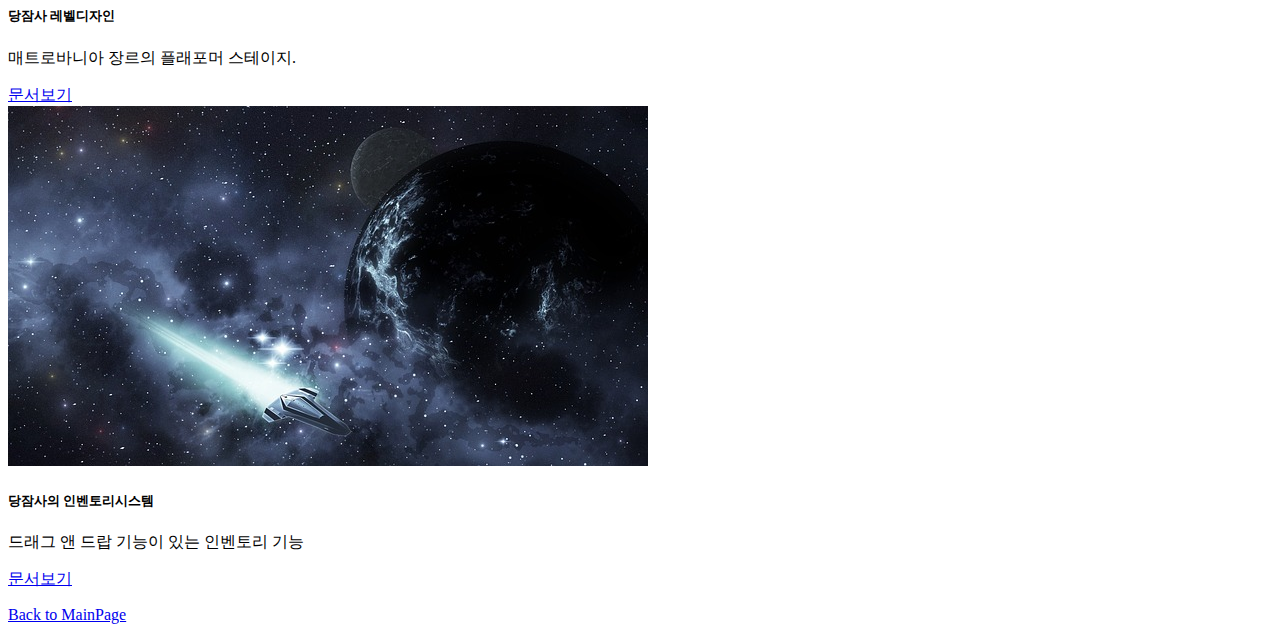
<file: pages/sub03.html>
<!DOCTYPE html>
<html lang="ko">

<head>
  <meta charset="UTF-8">
  <meta http-equiv="X-UA-Compatible" content="IE=edge">
  <meta name="viewport" content="width=device-width, initial-scale=1.0">
  <meta name="description" content="김효빈의 포트폴리오">
  <meta name="author" content="김효빈">
  <meta name="generator" content="HTML5">
  <title>맨앤캐논</title>
  <!-- 오픈그래프 -->
  <meta property="og:type" content="website" />
  <meta property="og:site_name" content="김효빈의 포트폴리오" />
  <meta property="og:title" content="맨앤캐논" />
  <meta property="og:description" content="김효빈의 포트폴리오" />
  <meta property="og:image" content="./images/name_seo.png" />
  <meta property="og:url" content="https://atentsgamedesignsite32.netlify.app" />
  <!-- 트위터(X)카드 -->
  <meta property="twitter:card" content="summary" />
  <meta property="twitter:site" content="김효빈의 포트폴리오" />
  <meta property="twitter:title" content="맨앤캐논" />
  <meta property="twitter:description" content="김효빈의 포트폴리오" />
  <meta property="twitter:image" content="./images/name_seo.png" />

  <meta property="twitter:url" content="https://atentsgamedesignsite32.netlify.app" />


  <link rel="icon" href="/favicon.ico" />
  <link rel="canonical" href="https://getbootstrap.com/docs/5.2/examples/album/">

  <!-- CSS only -->
  <link href="https://cdn.jsdelivr.net/npm/bootstrap@5.2.3/dist/css/bootstrap.min.css" rel="stylesheet"
    integrity="sha384-rbsA2VBKQhggwzxH7pPCaAqO46MgnOM80zW1RWuH61DGLwZJEdK2Kadq2F9CUG65" crossorigin="anonymous">
  <!-- JavaScript Bundle with Popper -->
  <script defer src="https://cdn.jsdelivr.net/npm/bootstrap@5.2.3/dist/js/bootstrap.bundle.min.js"
    integrity="sha384-kenU1KFdBIe4zVF0s0G1M5b4hcpxyD9F7jL+jjXkk+Q2h455rYXK/7HAuoJl+0I4" crossorigin="anonymous">
  </script>


  <style>
    .bd-placeholder-img {
      font-size: 1.125rem;
      text-anchor: middle;
      -webkit-user-select: none;
      -moz-user-select: none;
      user-select: none;
    }

    @media (min-width: 768px) {
      .bd-placeholder-img-lg {
        font-size: 3.5rem;
      }
    }

    .b-example-divider {
      height: 3rem;
      background-color: rgba(0, 0, 0, .1);
      border: solid rgba(0, 0, 0, .15);
      border-width: 1px 0;
      box-shadow: inset 0 .5em 1.5em rgba(0, 0, 0, .1), inset 0 .125em .5em rgba(0, 0, 0, .15);
    }

    .b-example-vr {
      flex-shrink: 0;
      width: 1.5rem;
      height: 100vh;
    }

    .bi {
      vertical-align: -.125em;
      fill: currentColor;
    }

    .nav-scroller {
      position: relative;
      z-index: 2;
      height: 2.75rem;
      overflow-y: hidden;
    }

    .nav-scroller .nav {
      display: flex;
      flex-wrap: nowrap;
      padding-bottom: 1rem;
      margin-top: -1px;
      overflow-x: auto;
      text-align: center;
      white-space: nowrap;
      -webkit-overflow-scrolling: touch;
    }
  </style>
</head>

<body>

  <header>
    <div class="collapse bg-success" id="navbarHeader">
      <div class="container">
        <div class="row">
          <div class="col-sm-8 col-md-7 py-4">
            <h4 class="text-white">프로젝트01에 대하여</h4>
            <p class="text-muted">프로젝트01은 나의 첫 게임기획물이며 블라블라...</p>
          </div>
          <div class="col-sm-4 offset-md-1 py-4">
            <h4 class="text-white">모험을 떠나 본 적이 언제인가!</h4>
            <ul class="list-unstyled">
              <!-- <li><a href="#" class="text-white">010-7777-0000</a></li>
              <li><a href="#" class="text-white">서울시 강남구 역삼동</a></li>
              <li><a href="#" class="text-white">paranaidl@naver.com</a></li> -->
              <img src="/images/spaceship01.jpg" class="card-img-top" alt="우주선1">
            </ul>
          </div>
        </div>
      </div>
    </div>
    <div class="navbar navbar-dark bg-dark shadow-sm">
      <div class="container">
        <a href="#" class="navbar-brand d-flex align-items-center">
          <svg xmlns="http://www.w3.org/2000/svg" width="20" height="20" fill="none" stroke="currentColor"
            stroke-linecap="round" stroke-linejoin="round" stroke-width="2" aria-hidden="true" class="me-2"
            viewBox="0 0 24 24">
            <path d="M23 19a2 2 0 0 1-2 2H3a2 2 0 0 1-2-2V8a2 2 0 0 1 2-2h4l2-3h6l2 3h4a2 2 0 0 1 2 2z" />
            <circle cx="12" cy="13" r="4" /></svg>
          <strong>당신이 잠든 사이에</strong>
        </a>
        <button class="navbar-toggler" type="button" data-bs-toggle="collapse" data-bs-target="#navbarHeader"
          aria-controls="navbarHeader" aria-expanded="false" aria-label="Toggle navigation">
          <span class="navbar-toggler-icon"></span>
        </button>
      </div>
    </div>
  </header>

  <main>
    <section class="py-5 text-center container">
      <div class="row py-lg-5">
        <div class="col-lg-6 col-md-8 mx-auto">
          <h1 class="fw-light">위스커스로의 뜻밖의 여정</h1>
          <p class="lead text-muted">실버소닉스트라이프와 함께하는 이 세계의 슬로우 힐링 라이프.</p>
          <p>
            <a href="https://www.youtube.com/watch?v=O1Uh6Vl08zg" class="btn btn-success my-2">레벨 시연 영상 보기</a>
            <a href="https://www.youtube.com/watch?v=d69GbPPFHk8" class="btn btn-success my-2">UI 시연 영상 보기</a>
          </p>
        </div>
      </div>
    </section>

    <div class="album py-5 bg-success">
      <div class="container">
        <div class="row row-cols-1 row-cols-sm-2 row-cols-md-3 g-3">
          <div class="col">
            <div class="card shadow-sm" width="100%">
              <img src="/images/spaceship01.jpg" class="card-img-top" alt="우주선1">
              <div class="card-body">
                <h5 class="card-title">당잠사 UI디자인</h5>
                <p class="card-text">당잠사 UI디자인에 대하여</p>
                <a href="/pages/page01.html" class="btn btn-dark">문서보기</a>
                <a href="/pages/page01-1.html" class="btn btn-info">IA보기</a>
              </div>
            </div>
          </div>
          <div class="col">
            <div class="card shadow-sm" width="100%">
              <img src="/images/spaceship02.jpg" class="card-img-top" alt="우주선2">
              <div class="card-body">
                <h5 class="card-title">당잠사 레벨디자인</h5>
                <p class="card-text">매트로바니아 장르의 플래포머 스테이지.</p>
                <a href="/pages/page02.html" class="btn btn-dark">문서보기</a>
              </div>
            </div>
          </div>
          <div class="col">
            <div class="card shadow-sm" width="100%">
              <img src="/images/spaceship03.jpg" class="card-img-top" alt="우주선3">
              <div class="card-body">
                <h5 class="card-title">당잠사의 인벤토리시스템</h5>
                <p class="card-text">드래그 앤 드랍 기능이 있는 인벤토리 기능</p>
                <a href="/pages/page03.html" class="btn btn-dark">문서보기</a>
              </div>
            </div>
          </div>
          <!-- <div class="col">
            <div class="card shadow-sm" width="100%">
              <img src="/images/spaceship04.jpg" class="card-img-top" alt="우주선4">
              <div class="card-body">
                <h5 class="card-title">당잠사의 전투시스템</h5>
                <p class="card-text">온라인 필드 베이스 다대다 전투 환경의 전투 디자인</p>
                <a href="/pages/page04.html" class="btn btn-dark">문서보기</a>
              </div>
            </div>
          </div>
          <div class="col">
            <div class="card shadow-sm" width="100%">
              <img src="/images/spaceship05.jpg" class="card-img-top" alt="우주선5">
              <div class="card-body">
                <h5 class="card-title">채팅시스템</h5>
                <p class="card-text">UI디자인 중 채팅에 대한 모든 시스템</p>
                <a href="/pages/page05.html" class="btn btn-dark">문서보기</a>
              </div>
            </div>
          </div>
          <div class="col">
            <div class="card shadow-sm" width="100%">
              <img src="/images/spaceship06.jpg" class="card-img-top" alt="우주선6">
              <div class="card-body">
                <h5 class="card-title">경매장시스템</h5>
                <p class="card-text">게임 내 상품과 재화를 교환하는 공공 거래 시스템을 주관하는 곳의 디자인</p>
                <a href="/pages/page06.html" class="btn btn-dark">문서보기</a>
              </div>
            </div>
          </div> -->
          <!-- <div class="col">
            <div class="card shadow-sm" width="100%">
              <img src="/images/spaceship06.jpg" class="card-img-top" alt="우주선6">
              <div class="card-body">
                <h5 class="card-title">기획서7</h5>
                <p class="card-text">블라블라~ 기획서6의 내용을 간략하게 적으세요.</p>
                <a href="/pages/page06.html" class="btn btn-dark">문서보기</a>
              </div>
            </div>
          </div>
          <div class="col">
            <div class="card shadow-sm" width="100%">
              <img src="/images/spaceship06.jpg" class="card-img-top" alt="우주선6">
              <div class="card-body">
                <h5 class="card-title">기획서8</h5>
                <p class="card-text">블라블라~ 기획서6의 내용을 간략하게 적으세요.</p>
                <a href="/pages/page06.html" class="btn btn-dark">문서보기</a>
              </div>
            </div>
          </div>
          <div class="col">
            <div class="card shadow-sm" width="100%">
              <img src="/images/spaceship06.jpg" class="card-img-top" alt="우주선6">
              <div class="card-body">
                <h5 class="card-title">기획서9</h5>
                <p class="card-text">블라블라~ 기획서6의 내용을 간략하게 적으세요.</p>
                <a href="/pages/page06.html" class="btn btn-dark">문서보기</a>
              </div>
            </div>
          </div> -->

        </div>
      </div>
    </div>

  </main>

  <footer class="text-muted py-5">
    <div class="container">
      <p class="float-end mb-1">
        <a href="/pages/mainpage.html">Back to MainPage</a>
      </p>
      <!-- <p class="mb-1">자신이 공부하는 분야와 기획포지션에 대해서 적으세요.</p>
      <p class="mb-0">자신이 공부한 것을 입증할 수 있는 학교, 학원 등을 링크하세요. <a href="https://atentsgame.com">아텐츠게임아카데미</a> </p> -->
    </div>
  </footer>
</body>
</html>
</file>
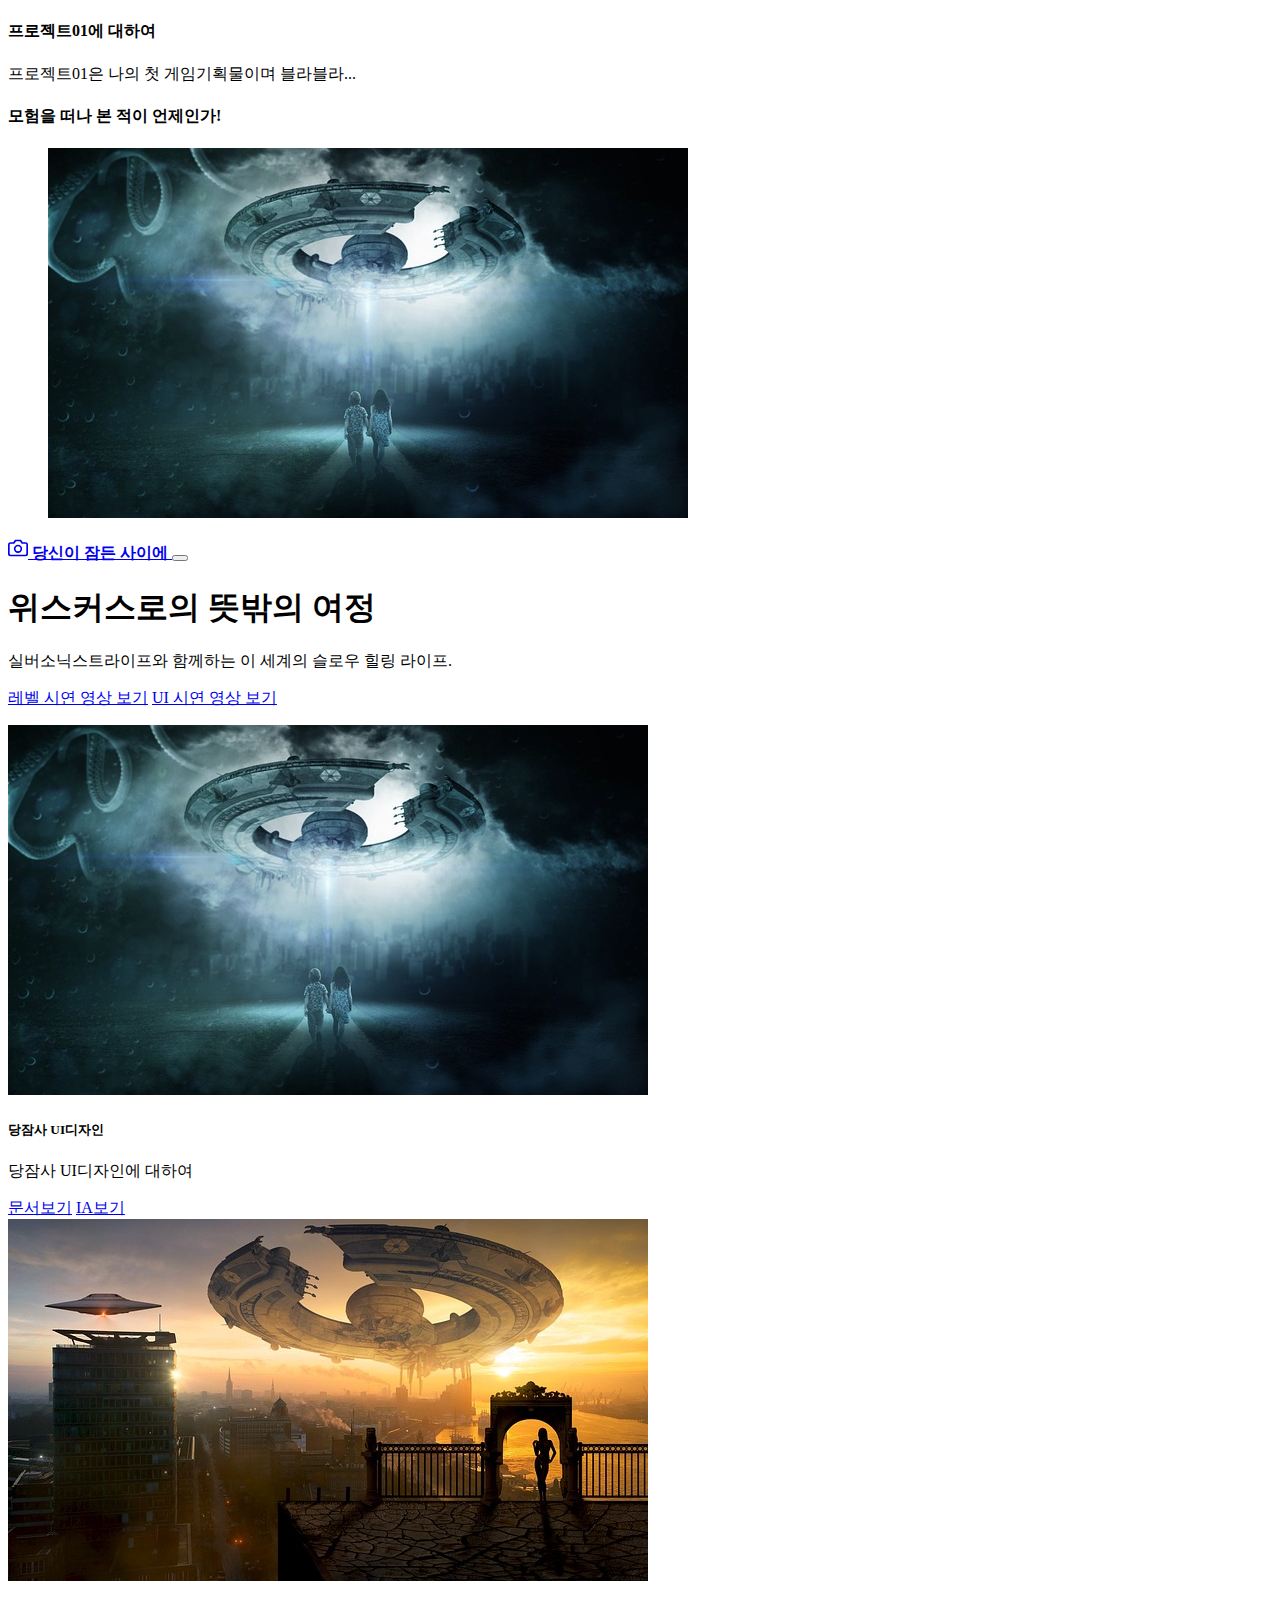
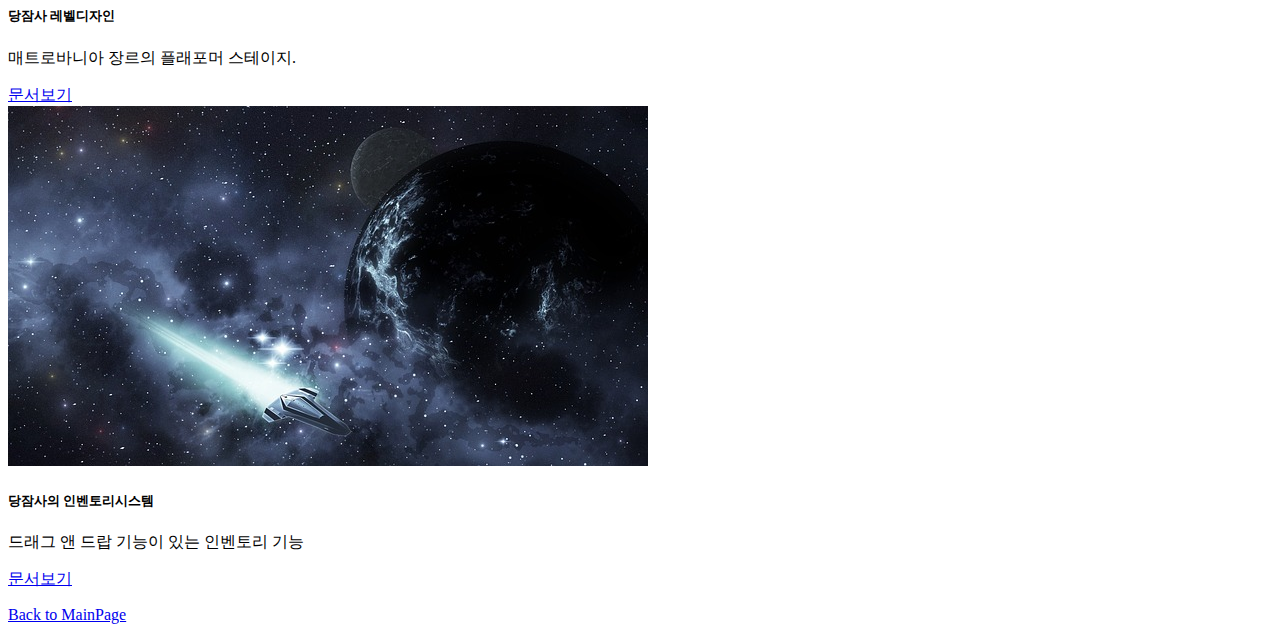
<file: pages/sub04.html>
<!DOCTYPE html>
<html lang="ko">

<head>
  <meta charset="UTF-8">
  <meta http-equiv="X-UA-Compatible" content="IE=edge">
  <meta name="viewport" content="width=device-width, initial-scale=1.0">
  <meta name="description" content="김효빈의 포트폴리오">
  <meta name="author" content="김효빈">
  <meta name="generator" content="HTML5">
  <title>모코코푸른별</title>
  <!-- 오픈그래프 -->
  <meta property="og:type" content="website" />
  <meta property="og:site_name" content="김효빈의 포트폴리오" />
  <meta property="og:title" content="모코코푸른별" />
  <meta property="og:description" content="김효빈의 포트폴리오" />
  <meta property="og:image" content="./images/name_seo.png" />
  <meta property="og:url" content="https://atentsgamedesignsite32.netlify.app" />
  <!-- 트위터(X)카드 -->
  <meta property="twitter:card" content="summary" />
  <meta property="twitter:site" content="김효빈의 포트폴리오" />
  <meta property="twitter:title" content="모코코푸른별" />
  <meta property="twitter:description" content="김효빈의 포트폴리오" />
  <meta property="twitter:image" content="./images/name_seo.png" />

  <meta property="twitter:url" content="https://atentsgamedesignsite32.netlify.app" />


  <link rel="icon" href="/favicon.ico" />
  <link rel="canonical" href="https://getbootstrap.com/docs/5.2/examples/album/">

  <!-- CSS only -->
  <link href="https://cdn.jsdelivr.net/npm/bootstrap@5.2.3/dist/css/bootstrap.min.css" rel="stylesheet"
    integrity="sha384-rbsA2VBKQhggwzxH7pPCaAqO46MgnOM80zW1RWuH61DGLwZJEdK2Kadq2F9CUG65" crossorigin="anonymous">
  <!-- JavaScript Bundle with Popper -->
  <script defer src="https://cdn.jsdelivr.net/npm/bootstrap@5.2.3/dist/js/bootstrap.bundle.min.js"
    integrity="sha384-kenU1KFdBIe4zVF0s0G1M5b4hcpxyD9F7jL+jjXkk+Q2h455rYXK/7HAuoJl+0I4" crossorigin="anonymous">
  </script>


  <style>
    .bd-placeholder-img {
      font-size: 1.125rem;
      text-anchor: middle;
      -webkit-user-select: none;
      -moz-user-select: none;
      user-select: none;
    }

    @media (min-width: 768px) {
      .bd-placeholder-img-lg {
        font-size: 3.5rem;
      }
    }

    .b-example-divider {
      height: 3rem;
      background-color: rgba(0, 0, 0, .1);
      border: solid rgba(0, 0, 0, .15);
      border-width: 1px 0;
      box-shadow: inset 0 .5em 1.5em rgba(0, 0, 0, .1), inset 0 .125em .5em rgba(0, 0, 0, .15);
    }

    .b-example-vr {
      flex-shrink: 0;
      width: 1.5rem;
      height: 100vh;
    }

    .bi {
      vertical-align: -.125em;
      fill: currentColor;
    }

    .nav-scroller {
      position: relative;
      z-index: 2;
      height: 2.75rem;
      overflow-y: hidden;
    }

    .nav-scroller .nav {
      display: flex;
      flex-wrap: nowrap;
      padding-bottom: 1rem;
      margin-top: -1px;
      overflow-x: auto;
      text-align: center;
      white-space: nowrap;
      -webkit-overflow-scrolling: touch;
    }
  </style>
</head>

<body>

  <header>
    <div class="collapse bg-success" id="navbarHeader">
      <div class="container">
        <div class="row">
          <div class="col-sm-8 col-md-7 py-4">
            <h4 class="text-white">프로젝트01에 대하여</h4>
            <p class="text-muted">프로젝트01은 나의 첫 게임기획물이며 블라블라...</p>
          </div>
          <div class="col-sm-4 offset-md-1 py-4">
            <h4 class="text-white">모험을 떠나 본 적이 언제인가!</h4>
            <ul class="list-unstyled">
              <!-- <li><a href="#" class="text-white">010-7777-0000</a></li>
              <li><a href="#" class="text-white">서울시 강남구 역삼동</a></li>
              <li><a href="#" class="text-white">paranaidl@naver.com</a></li> -->
              <img src="/images/spaceship01.jpg" class="card-img-top" alt="우주선1">
            </ul>
          </div>
        </div>
      </div>
    </div>
    <div class="navbar navbar-dark bg-dark shadow-sm">
      <div class="container">
        <a href="#" class="navbar-brand d-flex align-items-center">
          <svg xmlns="http://www.w3.org/2000/svg" width="20" height="20" fill="none" stroke="currentColor"
            stroke-linecap="round" stroke-linejoin="round" stroke-width="2" aria-hidden="true" class="me-2"
            viewBox="0 0 24 24">
            <path d="M23 19a2 2 0 0 1-2 2H3a2 2 0 0 1-2-2V8a2 2 0 0 1 2-2h4l2-3h6l2 3h4a2 2 0 0 1 2 2z" />
            <circle cx="12" cy="13" r="4" /></svg>
          <strong>당신이 잠든 사이에</strong>
        </a>
        <button class="navbar-toggler" type="button" data-bs-toggle="collapse" data-bs-target="#navbarHeader"
          aria-controls="navbarHeader" aria-expanded="false" aria-label="Toggle navigation">
          <span class="navbar-toggler-icon"></span>
        </button>
      </div>
    </div>
  </header>

  <main>
    <section class="py-5 text-center container">
      <div class="row py-lg-5">
        <div class="col-lg-6 col-md-8 mx-auto">
          <h1 class="fw-light">위스커스로의 뜻밖의 여정</h1>
          <p class="lead text-muted">실버소닉스트라이프와 함께하는 이 세계의 슬로우 힐링 라이프.</p>
          <p>
            <a href="https://www.youtube.com/watch?v=O1Uh6Vl08zg" class="btn btn-success my-2">레벨 시연 영상 보기</a>
            <a href="https://www.youtube.com/watch?v=d69GbPPFHk8" class="btn btn-success my-2">UI 시연 영상 보기</a>
          </p>
        </div>
      </div>
    </section>

    <div class="album py-5 bg-success">
      <div class="container">
        <div class="row row-cols-1 row-cols-sm-2 row-cols-md-3 g-3">
          <div class="col">
            <div class="card shadow-sm" width="100%">
              <img src="/images/spaceship01.jpg" class="card-img-top" alt="우주선1">
              <div class="card-body">
                <h5 class="card-title">당잠사 UI디자인</h5>
                <p class="card-text">당잠사 UI디자인에 대하여</p>
                <a href="/pages/page01.html" class="btn btn-dark">문서보기</a>
                <a href="/pages/page01-1.html" class="btn btn-info">IA보기</a>
              </div>
            </div>
          </div>
          <div class="col">
            <div class="card shadow-sm" width="100%">
              <img src="/images/spaceship02.jpg" class="card-img-top" alt="우주선2">
              <div class="card-body">
                <h5 class="card-title">당잠사 레벨디자인</h5>
                <p class="card-text">매트로바니아 장르의 플래포머 스테이지.</p>
                <a href="/pages/page02.html" class="btn btn-dark">문서보기</a>
              </div>
            </div>
          </div>
          <div class="col">
            <div class="card shadow-sm" width="100%">
              <img src="/images/spaceship03.jpg" class="card-img-top" alt="우주선3">
              <div class="card-body">
                <h5 class="card-title">당잠사의 인벤토리시스템</h5>
                <p class="card-text">드래그 앤 드랍 기능이 있는 인벤토리 기능</p>
                <a href="/pages/page03.html" class="btn btn-dark">문서보기</a>
              </div>
            </div>
          </div>
          <!-- <div class="col">
            <div class="card shadow-sm" width="100%">
              <img src="/images/spaceship04.jpg" class="card-img-top" alt="우주선4">
              <div class="card-body">
                <h5 class="card-title">당잠사의 전투시스템</h5>
                <p class="card-text">온라인 필드 베이스 다대다 전투 환경의 전투 디자인</p>
                <a href="/pages/page04.html" class="btn btn-dark">문서보기</a>
              </div>
            </div>
          </div>
          <div class="col">
            <div class="card shadow-sm" width="100%">
              <img src="/images/spaceship05.jpg" class="card-img-top" alt="우주선5">
              <div class="card-body">
                <h5 class="card-title">채팅시스템</h5>
                <p class="card-text">UI디자인 중 채팅에 대한 모든 시스템</p>
                <a href="/pages/page05.html" class="btn btn-dark">문서보기</a>
              </div>
            </div>
          </div>
          <div class="col">
            <div class="card shadow-sm" width="100%">
              <img src="/images/spaceship06.jpg" class="card-img-top" alt="우주선6">
              <div class="card-body">
                <h5 class="card-title">경매장시스템</h5>
                <p class="card-text">게임 내 상품과 재화를 교환하는 공공 거래 시스템을 주관하는 곳의 디자인</p>
                <a href="/pages/page06.html" class="btn btn-dark">문서보기</a>
              </div>
            </div>
          </div> -->
          <!-- <div class="col">
            <div class="card shadow-sm" width="100%">
              <img src="/images/spaceship06.jpg" class="card-img-top" alt="우주선6">
              <div class="card-body">
                <h5 class="card-title">기획서7</h5>
                <p class="card-text">블라블라~ 기획서6의 내용을 간략하게 적으세요.</p>
                <a href="/pages/page06.html" class="btn btn-dark">문서보기</a>
              </div>
            </div>
          </div>
          <div class="col">
            <div class="card shadow-sm" width="100%">
              <img src="/images/spaceship06.jpg" class="card-img-top" alt="우주선6">
              <div class="card-body">
                <h5 class="card-title">기획서8</h5>
                <p class="card-text">블라블라~ 기획서6의 내용을 간략하게 적으세요.</p>
                <a href="/pages/page06.html" class="btn btn-dark">문서보기</a>
              </div>
            </div>
          </div>
          <div class="col">
            <div class="card shadow-sm" width="100%">
              <img src="/images/spaceship06.jpg" class="card-img-top" alt="우주선6">
              <div class="card-body">
                <h5 class="card-title">기획서9</h5>
                <p class="card-text">블라블라~ 기획서6의 내용을 간략하게 적으세요.</p>
                <a href="/pages/page06.html" class="btn btn-dark">문서보기</a>
              </div>
            </div>
          </div> -->

        </div>
      </div>
    </div>

  </main>

  <footer class="text-muted py-5">
    <div class="container">
      <p class="float-end mb-1">
        <a href="/pages/mainpage.html">Back to MainPage</a>
      </p>
      <!-- <p class="mb-1">자신이 공부하는 분야와 기획포지션에 대해서 적으세요.</p>
      <p class="mb-0">자신이 공부한 것을 입증할 수 있는 학교, 학원 등을 링크하세요. <a href="https://atentsgame.com">아텐츠게임아카데미</a> </p> -->
    </div>
  </footer>
</body>
</html>
</file>
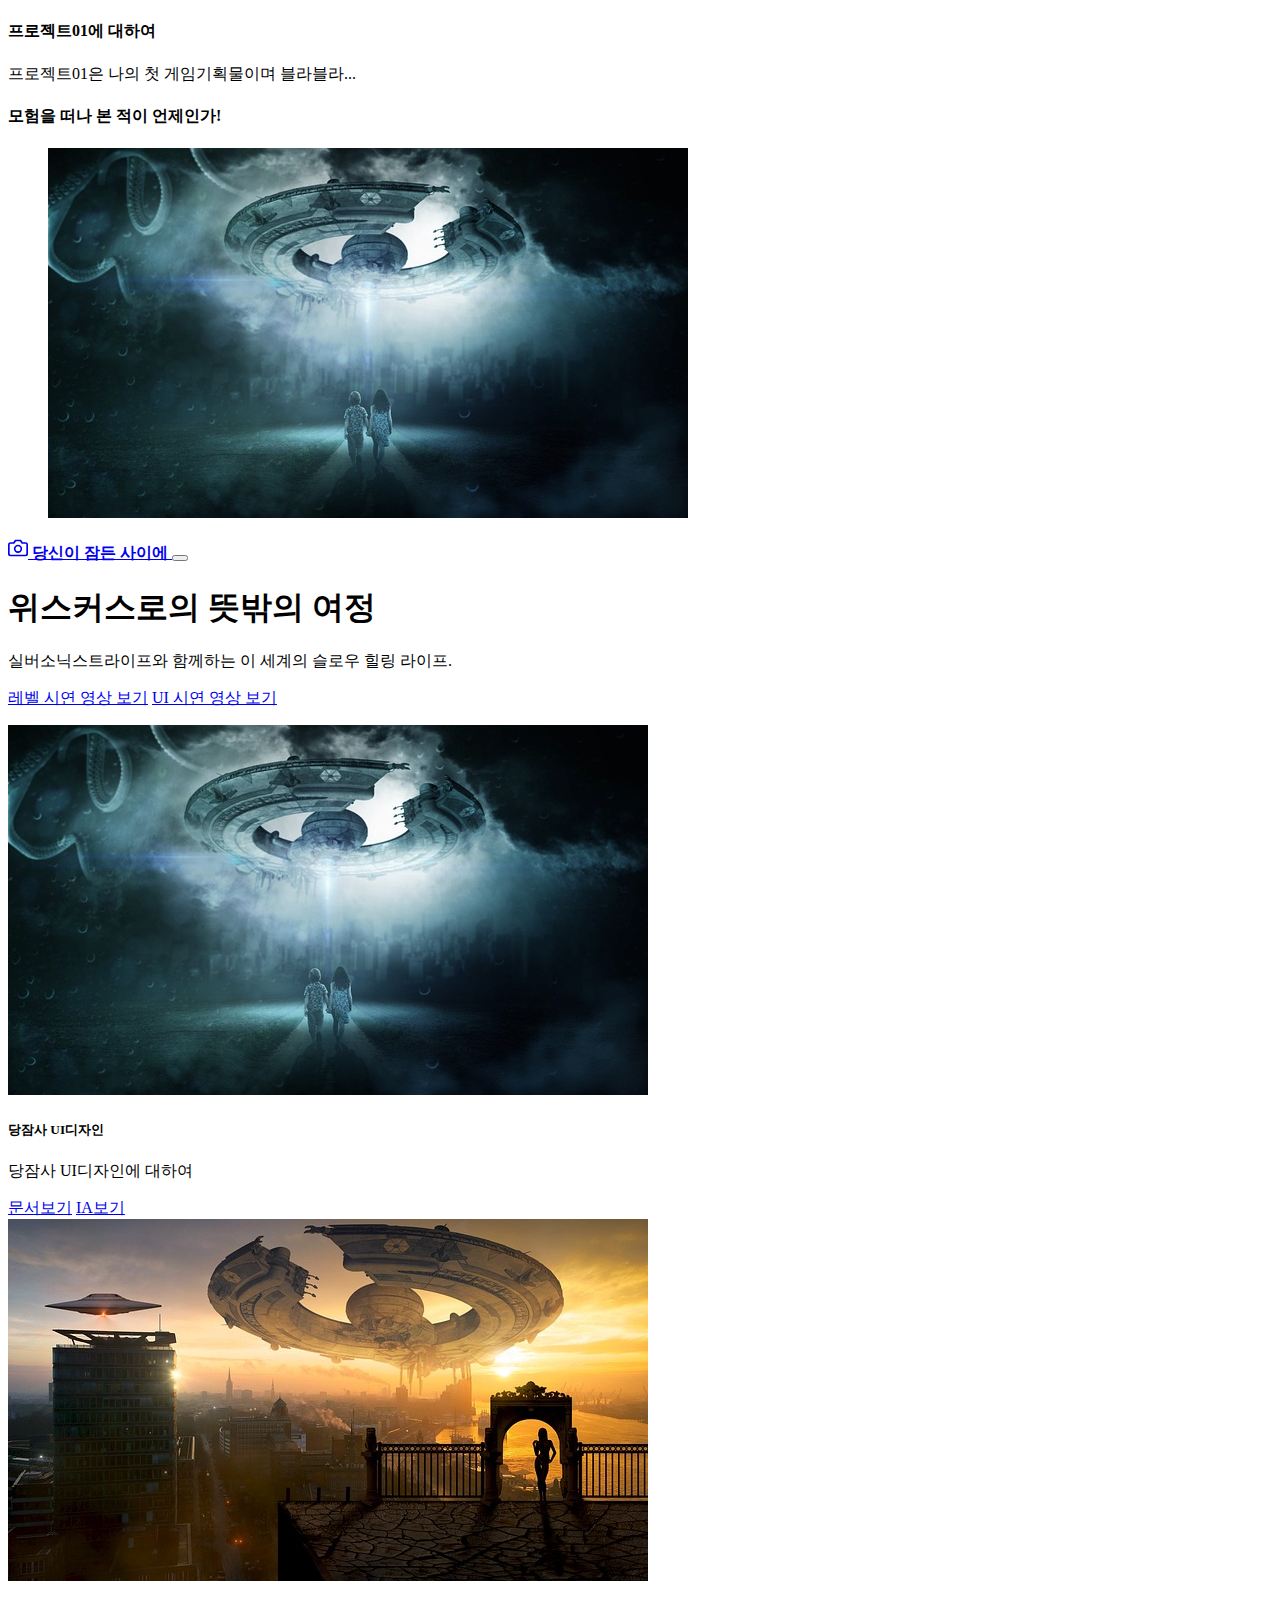
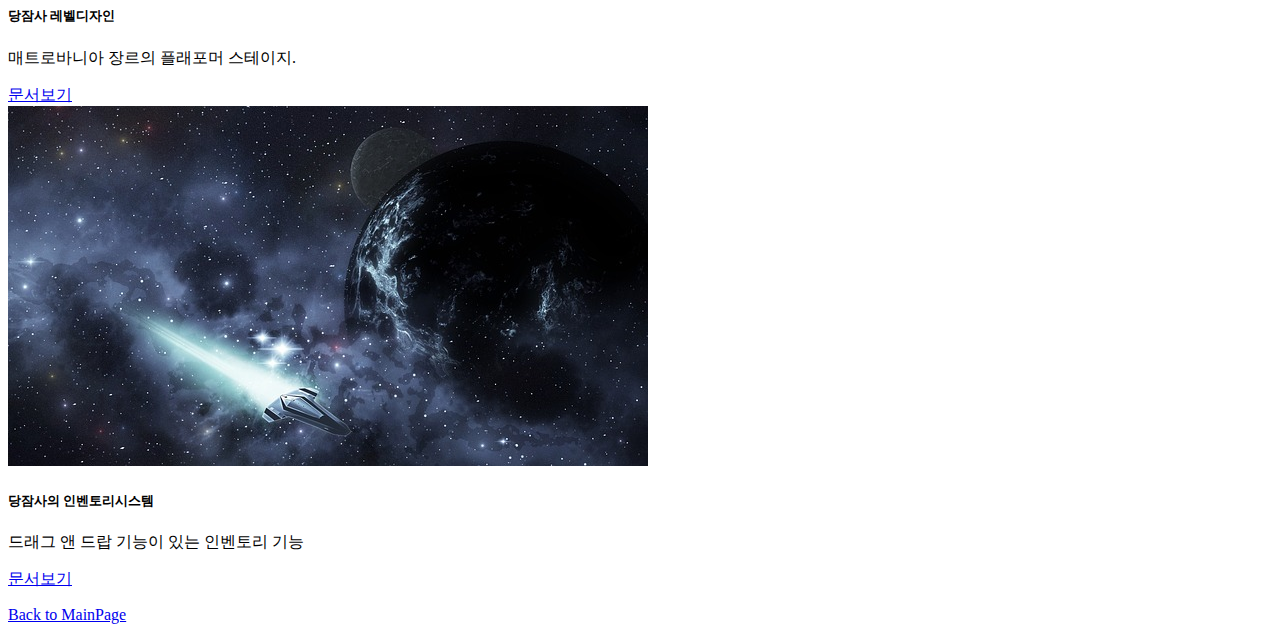
<file: pages/sub05.html>
<!DOCTYPE html>
<html lang="ko">

<head>
  <meta charset="UTF-8">
  <meta http-equiv="X-UA-Compatible" content="IE=edge">
  <meta name="viewport" content="width=device-width, initial-scale=1.0">
  <meta name="description" content="김효빈의 포트폴리오">
  <meta name="author" content="김효빈">
  <meta name="generator" content="HTML5">
  <title>무제</title>
  <!-- 오픈그래프 -->
  <meta property="og:type" content="website" />
  <meta property="og:site_name" content="김효빈의 포트폴리오" />
  <meta property="og:title" content="무제" />
  <meta property="og:description" content="김효빈의 포트폴리오" />
  <meta property="og:image" content="./images/name_seo.png" />
  <meta property="og:url" content="https://atentsgamedesignsite32.netlify.app" />
  <!-- 트위터(X)카드 -->
  <meta property="twitter:card" content="summary" />
  <meta property="twitter:site" content="김효빈의 포트폴리오" />
  <meta property="twitter:title" content="무제" />
  <meta property="twitter:description" content="김효빈의 포트폴리오" />
  <meta property="twitter:image" content="./images/name_seo.png" />

  <meta property="twitter:url" content="https://atentsgamedesignsite32.netlify.app" />


  <link rel="icon" href="/favicon.ico" />
  <link rel="canonical" href="https://getbootstrap.com/docs/5.2/examples/album/">

  <!-- CSS only -->
  <link href="https://cdn.jsdelivr.net/npm/bootstrap@5.2.3/dist/css/bootstrap.min.css" rel="stylesheet"
    integrity="sha384-rbsA2VBKQhggwzxH7pPCaAqO46MgnOM80zW1RWuH61DGLwZJEdK2Kadq2F9CUG65" crossorigin="anonymous">
  <!-- JavaScript Bundle with Popper -->
  <script defer src="https://cdn.jsdelivr.net/npm/bootstrap@5.2.3/dist/js/bootstrap.bundle.min.js"
    integrity="sha384-kenU1KFdBIe4zVF0s0G1M5b4hcpxyD9F7jL+jjXkk+Q2h455rYXK/7HAuoJl+0I4" crossorigin="anonymous">
  </script>


  <style>
    .bd-placeholder-img {
      font-size: 1.125rem;
      text-anchor: middle;
      -webkit-user-select: none;
      -moz-user-select: none;
      user-select: none;
    }

    @media (min-width: 768px) {
      .bd-placeholder-img-lg {
        font-size: 3.5rem;
      }
    }

    .b-example-divider {
      height: 3rem;
      background-color: rgba(0, 0, 0, .1);
      border: solid rgba(0, 0, 0, .15);
      border-width: 1px 0;
      box-shadow: inset 0 .5em 1.5em rgba(0, 0, 0, .1), inset 0 .125em .5em rgba(0, 0, 0, .15);
    }

    .b-example-vr {
      flex-shrink: 0;
      width: 1.5rem;
      height: 100vh;
    }

    .bi {
      vertical-align: -.125em;
      fill: currentColor;
    }

    .nav-scroller {
      position: relative;
      z-index: 2;
      height: 2.75rem;
      overflow-y: hidden;
    }

    .nav-scroller .nav {
      display: flex;
      flex-wrap: nowrap;
      padding-bottom: 1rem;
      margin-top: -1px;
      overflow-x: auto;
      text-align: center;
      white-space: nowrap;
      -webkit-overflow-scrolling: touch;
    }
  </style>
</head>

<body>

  <header>
    <div class="collapse bg-success" id="navbarHeader">
      <div class="container">
        <div class="row">
          <div class="col-sm-8 col-md-7 py-4">
            <h4 class="text-white">프로젝트01에 대하여</h4>
            <p class="text-muted">프로젝트01은 나의 첫 게임기획물이며 블라블라...</p>
          </div>
          <div class="col-sm-4 offset-md-1 py-4">
            <h4 class="text-white">모험을 떠나 본 적이 언제인가!</h4>
            <ul class="list-unstyled">
              <!-- <li><a href="#" class="text-white">010-7777-0000</a></li>
              <li><a href="#" class="text-white">서울시 강남구 역삼동</a></li>
              <li><a href="#" class="text-white">paranaidl@naver.com</a></li> -->
              <img src="/images/spaceship01.jpg" class="card-img-top" alt="우주선1">
            </ul>
          </div>
        </div>
      </div>
    </div>
    <div class="navbar navbar-dark bg-dark shadow-sm">
      <div class="container">
        <a href="#" class="navbar-brand d-flex align-items-center">
          <svg xmlns="http://www.w3.org/2000/svg" width="20" height="20" fill="none" stroke="currentColor"
            stroke-linecap="round" stroke-linejoin="round" stroke-width="2" aria-hidden="true" class="me-2"
            viewBox="0 0 24 24">
            <path d="M23 19a2 2 0 0 1-2 2H3a2 2 0 0 1-2-2V8a2 2 0 0 1 2-2h4l2-3h6l2 3h4a2 2 0 0 1 2 2z" />
            <circle cx="12" cy="13" r="4" /></svg>
          <strong>당신이 잠든 사이에</strong>
        </a>
        <button class="navbar-toggler" type="button" data-bs-toggle="collapse" data-bs-target="#navbarHeader"
          aria-controls="navbarHeader" aria-expanded="false" aria-label="Toggle navigation">
          <span class="navbar-toggler-icon"></span>
        </button>
      </div>
    </div>
  </header>

  <main>
    <section class="py-5 text-center container">
      <div class="row py-lg-5">
        <div class="col-lg-6 col-md-8 mx-auto">
          <h1 class="fw-light">위스커스로의 뜻밖의 여정</h1>
          <p class="lead text-muted">실버소닉스트라이프와 함께하는 이 세계의 슬로우 힐링 라이프.</p>
          <p>
            <a href="https://www.youtube.com/watch?v=O1Uh6Vl08zg" class="btn btn-success my-2">레벨 시연 영상 보기</a>
            <a href="https://www.youtube.com/watch?v=d69GbPPFHk8" class="btn btn-success my-2">UI 시연 영상 보기</a>
          </p>
        </div>
      </div>
    </section>

    <div class="album py-5 bg-success">
      <div class="container">
        <div class="row row-cols-1 row-cols-sm-2 row-cols-md-3 g-3">
          <div class="col">
            <div class="card shadow-sm" width="100%">
              <img src="/images/spaceship01.jpg" class="card-img-top" alt="우주선1">
              <div class="card-body">
                <h5 class="card-title">당잠사 UI디자인</h5>
                <p class="card-text">당잠사 UI디자인에 대하여</p>
                <a href="/pages/page01.html" class="btn btn-dark">문서보기</a>
                <a href="/pages/page01-1.html" class="btn btn-info">IA보기</a>
              </div>
            </div>
          </div>
          <div class="col">
            <div class="card shadow-sm" width="100%">
              <img src="/images/spaceship02.jpg" class="card-img-top" alt="우주선2">
              <div class="card-body">
                <h5 class="card-title">당잠사 레벨디자인</h5>
                <p class="card-text">매트로바니아 장르의 플래포머 스테이지.</p>
                <a href="/pages/page02.html" class="btn btn-dark">문서보기</a>
              </div>
            </div>
          </div>
          <div class="col">
            <div class="card shadow-sm" width="100%">
              <img src="/images/spaceship03.jpg" class="card-img-top" alt="우주선3">
              <div class="card-body">
                <h5 class="card-title">당잠사의 인벤토리시스템</h5>
                <p class="card-text">드래그 앤 드랍 기능이 있는 인벤토리 기능</p>
                <a href="/pages/page03.html" class="btn btn-dark">문서보기</a>
              </div>
            </div>
          </div>


        </div>
      </div>
    </div>

  </main>

  <footer class="text-muted py-5">
    <div class="container">
      <p class="float-end mb-1">
        <a href="/pages/mainpage.html">Back to MainPage</a>
      </p>
      <!-- <p class="mb-1">자신이 공부하는 분야와 기획포지션에 대해서 적으세요.</p>
      <p class="mb-0">자신이 공부한 것을 입증할 수 있는 학교, 학원 등을 링크하세요. <a href="https://atentsgame.com">아텐츠게임아카데미</a> </p> -->
    </div>
  </footer>
</body>
</html>
</file>
<file: main.css>
body {
  padding: 0;
  margin: 0;
  height: 100vh;
}

#portfolio-link {
  position: fixed;
  left: 5%;
  /* right: 5%; */
  /* bottom: 5%; */
  top: 5%;
  color: rgb(124, 32, 4);
  background-color: rgb(255,255,255);
  /* color: orange; */
  /* color: royalblue; */
  /* color: aqua; */
  /* color: #00ff11; */

  text-decoration: none;
  /* font-size: 2rem; */
  font-size: 2rem;
  /* font-weight: 700; */
  font-family: 'Franklin Gothic Medium', 'Arial Narrow', Arial, sans-serif;
  /* font-weight: 600; */
  font-weight: bold;
  /*font-style: italic;*/
  /* z-index: 1; */
}
</file>
